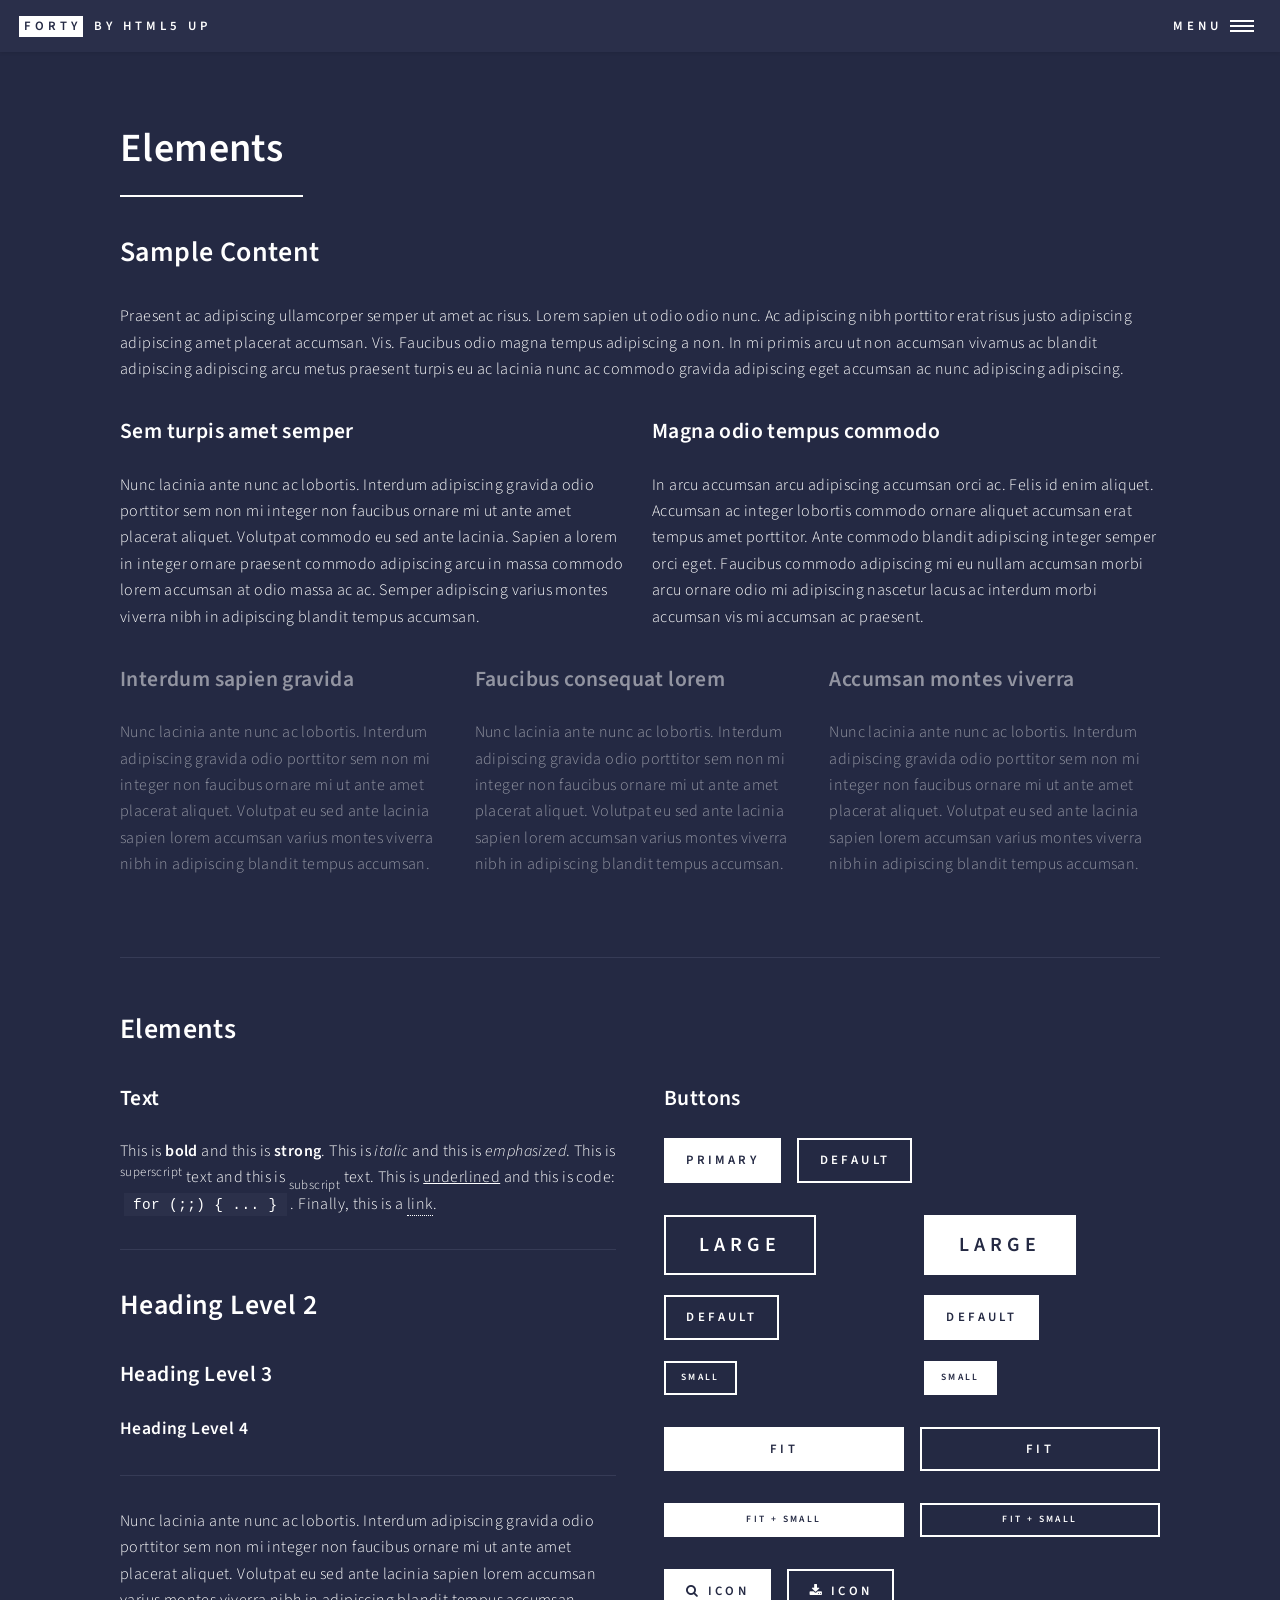
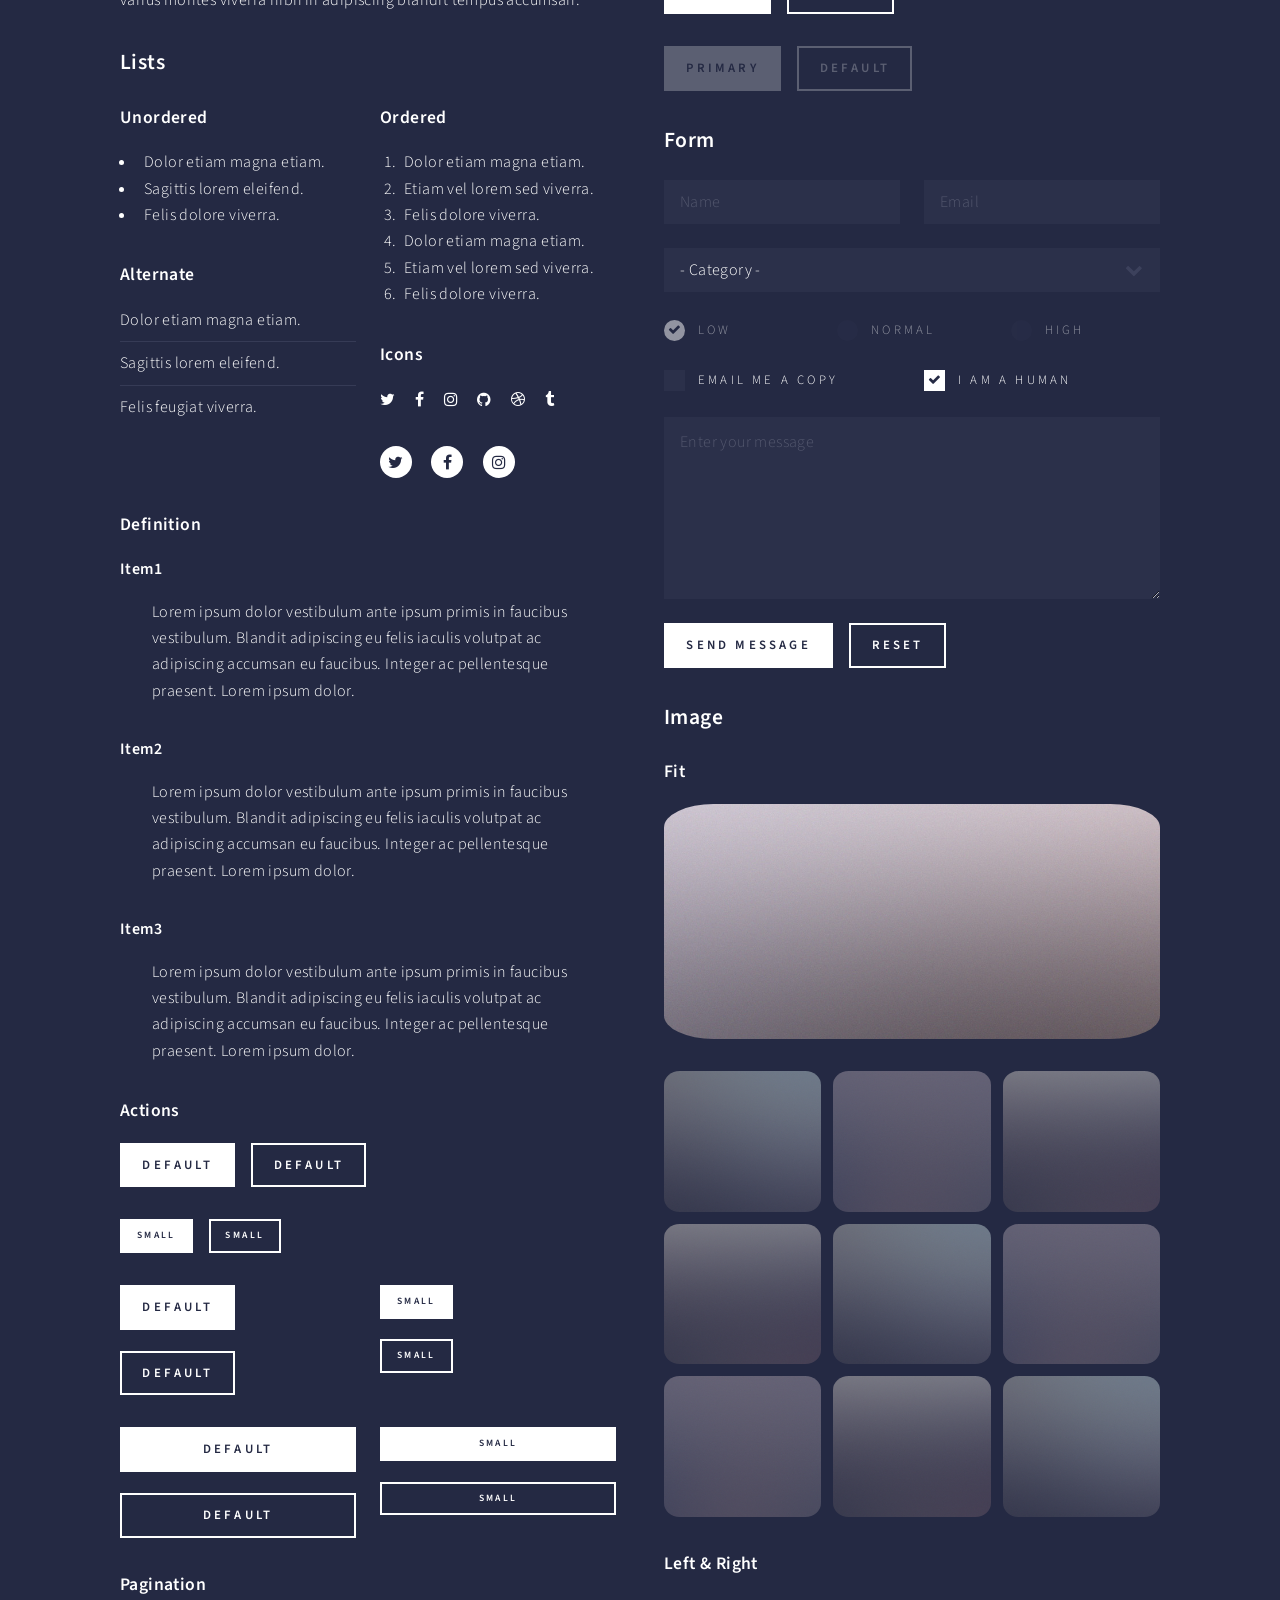
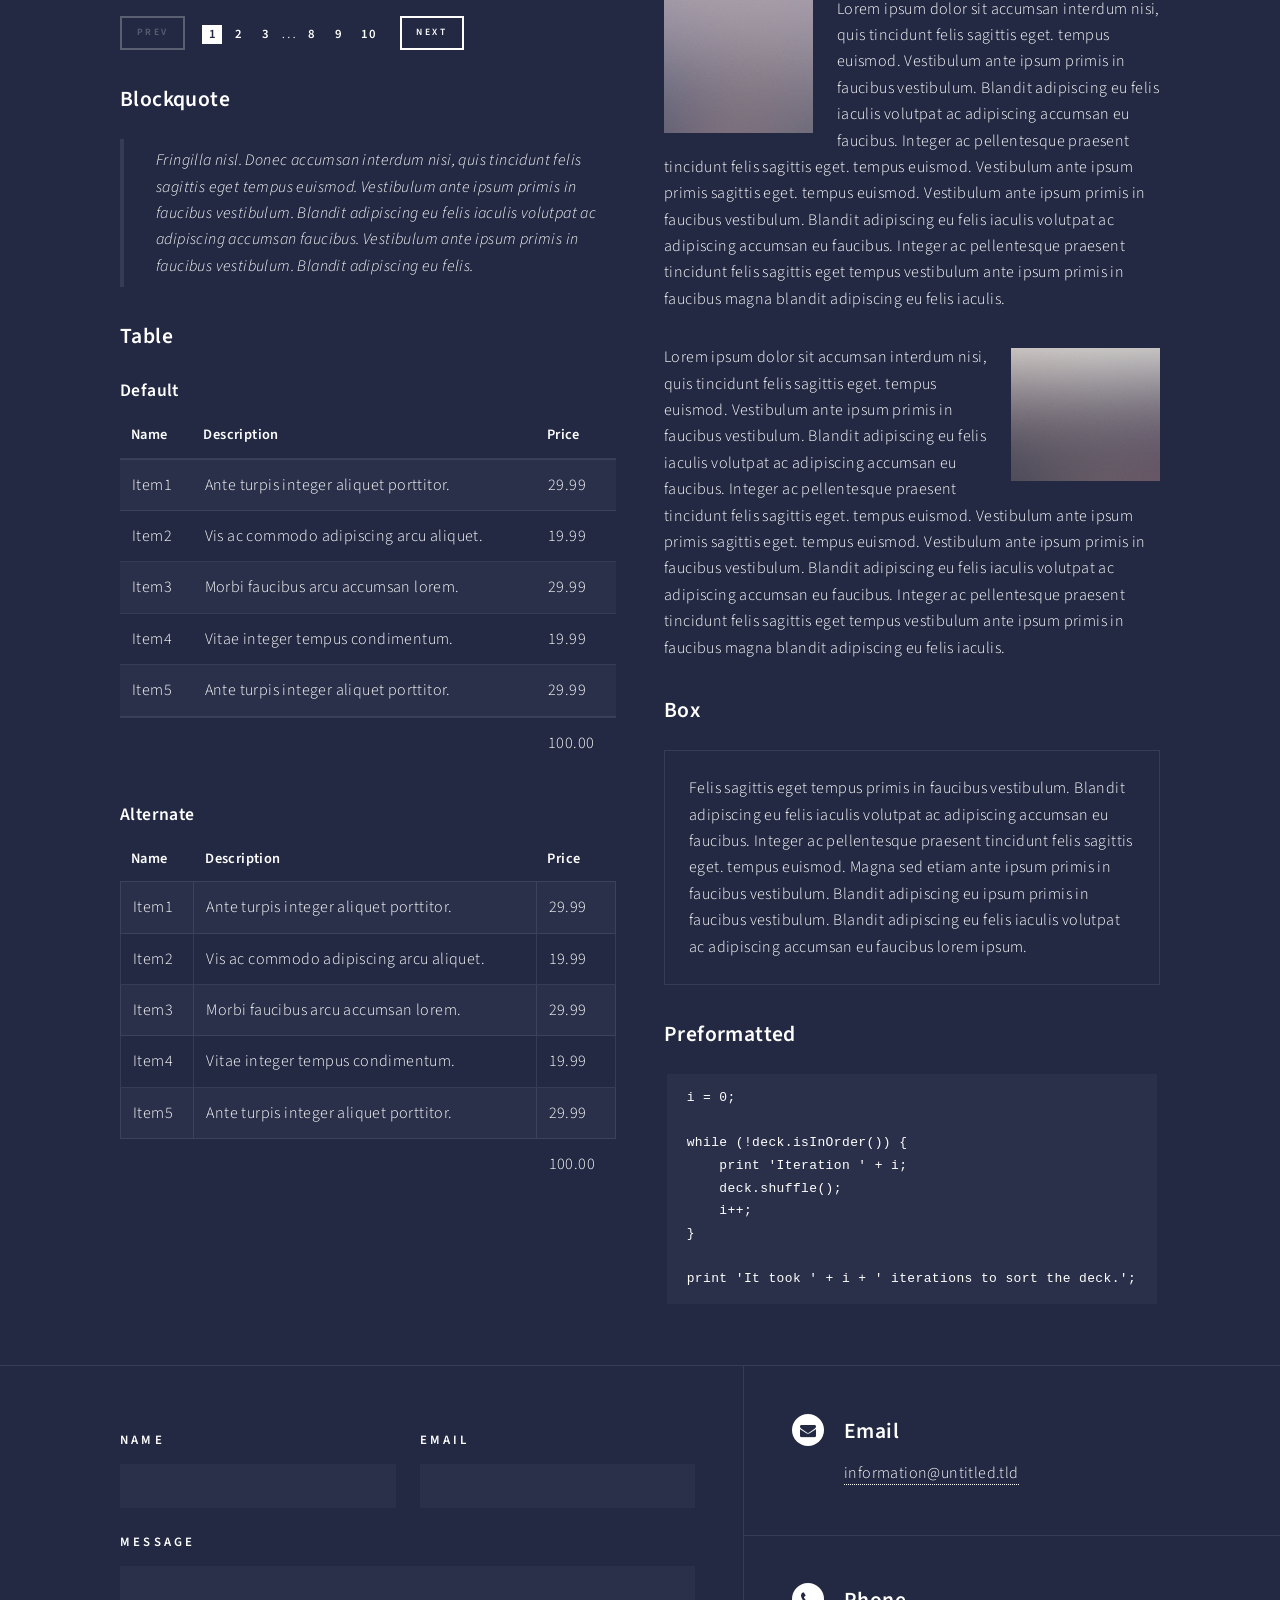
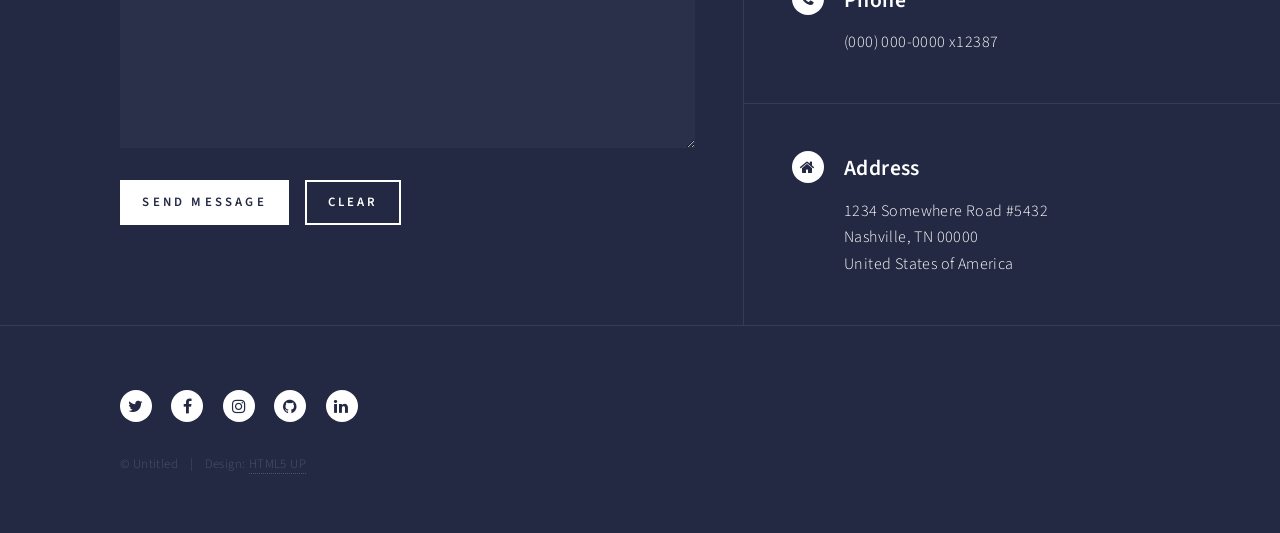
<file: elements.html>
<!DOCTYPE HTML>
<!--
	Forty by HTML5 UP
	html5up.net | @ajlkn
	Free for personal and commercial use under the CCA 3.0 license (html5up.net/license)
-->
<html>
	<head>
		<title>Elements - Forty by HTML5 UP</title>
		<meta charset="utf-8" />
		<meta name="viewport" content="width=device-width, initial-scale=1, user-scalable=no" />
		<link rel="stylesheet" href="assets/css/main.css" />
		<noscript><link rel="stylesheet" href="assets/css/noscript.css" /></noscript>
	</head>
	<body class="is-preload">

		<!-- Wrapper -->
			<div id="wrapper">

				<!-- Header -->
					<header id="header">
						<a href="index.html" class="logo"><strong>Forty</strong> <span>by HTML5 UP</span></a>
						<nav>
							<a href="#menu">Menu</a>
						</nav>
					</header>

				<!-- Menu -->
					<nav id="menu">
						<ul class="links">
							<li><a href="index.html">Home</a></li>
							<li><a href="landing.html">Landing</a></li>
							<li><a href="generic.html">Generic</a></li>
							<li><a href="elements.html">Elements</a></li>
						</ul>
						<ul class="actions stacked">
							<li><a href="#" class="button primary fit">Get Started</a></li>
							<li><a href="#" class="button fit">Log In</a></li>
						</ul>
					</nav>

				<!-- Main -->
					<div id="main" class="alt">

						<!-- One -->
							<section id="one">
								<div class="inner">
									<header class="major">
										<h1>Elements</h1>
									</header>

									<!-- Content -->
										<h2 id="content">Sample Content</h2>
										<p>Praesent ac adipiscing ullamcorper semper ut amet ac risus. Lorem sapien ut odio odio nunc. Ac adipiscing nibh porttitor erat risus justo adipiscing adipiscing amet placerat accumsan. Vis. Faucibus odio magna tempus adipiscing a non. In mi primis arcu ut non accumsan vivamus ac blandit adipiscing adipiscing arcu metus praesent turpis eu ac lacinia nunc ac commodo gravida adipiscing eget accumsan ac nunc adipiscing adipiscing.</p>
										<div class="row">
											<div class="col-6 col-12-small">
												<h3>Sem turpis amet semper</h3>
												<p>Nunc lacinia ante nunc ac lobortis. Interdum adipiscing gravida odio porttitor sem non mi integer non faucibus ornare mi ut ante amet placerat aliquet. Volutpat commodo eu sed ante lacinia. Sapien a lorem in integer ornare praesent commodo adipiscing arcu in massa commodo lorem accumsan at odio massa ac ac. Semper adipiscing varius montes viverra nibh in adipiscing blandit tempus accumsan.</p>
											</div>
											<div class="col-6 col-12-small">
												<h3>Magna odio tempus commodo</h3>
												<p>In arcu accumsan arcu adipiscing accumsan orci ac. Felis id enim aliquet. Accumsan ac integer lobortis commodo ornare aliquet accumsan erat tempus amet porttitor. Ante commodo blandit adipiscing integer semper orci eget. Faucibus commodo adipiscing mi eu nullam accumsan morbi arcu ornare odio mi adipiscing nascetur lacus ac interdum morbi accumsan vis mi accumsan ac praesent.</p>
											</div>
											<!-- Break -->
											<div class="col-4 col-12-medium">
												<h3>Interdum sapien gravida</h3>
												<p>Nunc lacinia ante nunc ac lobortis. Interdum adipiscing gravida odio porttitor sem non mi integer non faucibus ornare mi ut ante amet placerat aliquet. Volutpat eu sed ante lacinia sapien lorem accumsan varius montes viverra nibh in adipiscing blandit tempus accumsan.</p>
											</div>
											<div class="col-4 col-12-medium">
												<h3>Faucibus consequat lorem</h3>
												<p>Nunc lacinia ante nunc ac lobortis. Interdum adipiscing gravida odio porttitor sem non mi integer non faucibus ornare mi ut ante amet placerat aliquet. Volutpat eu sed ante lacinia sapien lorem accumsan varius montes viverra nibh in adipiscing blandit tempus accumsan.</p>
											</div>
											<div class="col-4 col-12-medium">
												<h3>Accumsan montes viverra</h3>
												<p>Nunc lacinia ante nunc ac lobortis. Interdum adipiscing gravida odio porttitor sem non mi integer non faucibus ornare mi ut ante amet placerat aliquet. Volutpat eu sed ante lacinia sapien lorem accumsan varius montes viverra nibh in adipiscing blandit tempus accumsan.</p>
											</div>
										</div>

									<hr class="major" />

									<!-- Elements -->
										<h2 id="elements">Elements</h2>
										<div class="row gtr-200">
											<div class="col-6 col-12-medium">

												<!-- Text stuff -->
													<h3>Text</h3>
													<p>This is <b>bold</b> and this is <strong>strong</strong>. This is <i>italic</i> and this is <em>emphasized</em>.
													This is <sup>superscript</sup> text and this is <sub>subscript</sub> text.
													This is <u>underlined</u> and this is code: <code>for (;;) { ... }</code>.
													Finally, this is a <a href="#">link</a>.</p>
													<hr />
													<h2>Heading Level 2</h2>
													<h3>Heading Level 3</h3>
													<h4>Heading Level 4</h4>
													<hr />
													<p>Nunc lacinia ante nunc ac lobortis. Interdum adipiscing gravida odio porttitor sem non mi integer non faucibus ornare mi ut ante amet placerat aliquet. Volutpat eu sed ante lacinia sapien lorem accumsan varius montes viverra nibh in adipiscing blandit tempus accumsan.</p>

												<!-- Lists -->
													<h3>Lists</h3>
													<div class="row">
														<div class="col-6 col-12-small">

															<h4>Unordered</h4>
															<ul>
																<li>Dolor etiam magna etiam.</li>
																<li>Sagittis lorem eleifend.</li>
																<li>Felis dolore viverra.</li>
															</ul>

															<h4>Alternate</h4>
															<ul class="alt">
																<li>Dolor etiam magna etiam.</li>
																<li>Sagittis lorem eleifend.</li>
																<li>Felis feugiat viverra.</li>
															</ul>

														</div>
														<div class="col-6 col-12-small">

															<h4>Ordered</h4>
															<ol>
																<li>Dolor etiam magna etiam.</li>
																<li>Etiam vel lorem sed viverra.</li>
																<li>Felis dolore viverra.</li>
																<li>Dolor etiam magna etiam.</li>
																<li>Etiam vel lorem sed viverra.</li>
																<li>Felis dolore viverra.</li>
															</ol>

															<h4>Icons</h4>
															<ul class="icons">
																<li><a href="#" class="icon fa-twitter"><span class="label">Twitter</span></a></li>
																<li><a href="#" class="icon fa-facebook"><span class="label">Facebook</span></a></li>
																<li><a href="#" class="icon fa-instagram"><span class="label">Instagram</span></a></li>
																<li><a href="#" class="icon fa-github"><span class="label">Github</span></a></li>
																<li><a href="#" class="icon fa-dribbble"><span class="label">Dribbble</span></a></li>
																<li><a href="#" class="icon fa-tumblr"><span class="label">Tumblr</span></a></li>
															</ul>
															<ul class="icons">
																<li><a href="#" class="icon alt fa-twitter"><span class="label">Twitter</span></a></li>
																<li><a href="#" class="icon alt fa-facebook"><span class="label">Facebook</span></a></li>
																<li><a href="#" class="icon alt fa-instagram"><span class="label">Instagram</span></a></li>
															</ul>

														</div>
													</div>
													<h4>Definition</h4>
													<dl>
														<dt>Item1</dt>
														<dd>
															<p>Lorem ipsum dolor vestibulum ante ipsum primis in faucibus vestibulum. Blandit adipiscing eu felis iaculis volutpat ac adipiscing accumsan eu faucibus. Integer ac pellentesque praesent. Lorem ipsum dolor.</p>
														</dd>
														<dt>Item2</dt>
														<dd>
															<p>Lorem ipsum dolor vestibulum ante ipsum primis in faucibus vestibulum. Blandit adipiscing eu felis iaculis volutpat ac adipiscing accumsan eu faucibus. Integer ac pellentesque praesent. Lorem ipsum dolor.</p>
														</dd>
														<dt>Item3</dt>
														<dd>
															<p>Lorem ipsum dolor vestibulum ante ipsum primis in faucibus vestibulum. Blandit adipiscing eu felis iaculis volutpat ac adipiscing accumsan eu faucibus. Integer ac pellentesque praesent. Lorem ipsum dolor.</p>
														</dd>
													</dl>

													<h4>Actions</h4>
													<ul class="actions">
														<li><a href="#" class="button primary">Default</a></li>
														<li><a href="#" class="button">Default</a></li>
													</ul>
													<ul class="actions small">
														<li><a href="#" class="button primary small">Small</a></li>
														<li><a href="#" class="button small">Small</a></li>
													</ul>
													<div class="row">
														<div class="col-6 col-12-small">
															<ul class="actions stacked">
																<li><a href="#" class="button primary">Default</a></li>
																<li><a href="#" class="button">Default</a></li>
															</ul>
														</div>
														<div class="col-6 col-12-small">
															<ul class="actions stacked">
																<li><a href="#" class="button primary small">Small</a></li>
																<li><a href="#" class="button small">Small</a></li>
															</ul>
														</div>
														<div class="col-6 col-12-small">
															<ul class="actions stacked">
																<li><a href="#" class="button primary fit">Default</a></li>
																<li><a href="#" class="button fit">Default</a></li>
															</ul>
														</div>
														<div class="col-6 col-12-small">
															<ul class="actions stacked">
																<li><a href="#" class="button primary small fit">Small</a></li>
																<li><a href="#" class="button small fit">Small</a></li>
															</ul>
														</div>
													</div>

													<h4>Pagination</h4>
													<ul class="pagination">
														<li><span class="button small disabled">Prev</span></li>
														<li><a href="#" class="page active">1</a></li>
														<li><a href="#" class="page">2</a></li>
														<li><a href="#" class="page">3</a></li>
														<li><span>&hellip;</span></li>
														<li><a href="#" class="page">8</a></li>
														<li><a href="#" class="page">9</a></li>
														<li><a href="#" class="page">10</a></li>
														<li><a href="#" class="button small">Next</a></li>
													</ul>

												<!-- Blockquote -->
													<h3>Blockquote</h3>
													<blockquote>Fringilla nisl. Donec accumsan interdum nisi, quis tincidunt felis sagittis eget tempus euismod. Vestibulum ante ipsum primis in faucibus vestibulum. Blandit adipiscing eu felis iaculis volutpat ac adipiscing accumsan faucibus. Vestibulum ante ipsum primis in faucibus vestibulum. Blandit adipiscing eu felis.</blockquote>

												<!-- Table -->
													<h3>Table</h3>

													<h4>Default</h4>
													<div class="table-wrapper">
														<table>
															<thead>
																<tr>
																	<th>Name</th>
																	<th>Description</th>
																	<th>Price</th>
																</tr>
															</thead>
															<tbody>
																<tr>
																	<td>Item1</td>
																	<td>Ante turpis integer aliquet porttitor.</td>
																	<td>29.99</td>
																</tr>
																<tr>
																	<td>Item2</td>
																	<td>Vis ac commodo adipiscing arcu aliquet.</td>
																	<td>19.99</td>
																</tr>
																<tr>
																	<td>Item3</td>
																	<td> Morbi faucibus arcu accumsan lorem.</td>
																	<td>29.99</td>
																</tr>
																<tr>
																	<td>Item4</td>
																	<td>Vitae integer tempus condimentum.</td>
																	<td>19.99</td>
																</tr>
																<tr>
																	<td>Item5</td>
																	<td>Ante turpis integer aliquet porttitor.</td>
																	<td>29.99</td>
																</tr>
															</tbody>
															<tfoot>
																<tr>
																	<td colspan="2"></td>
																	<td>100.00</td>
																</tr>
															</tfoot>
														</table>
													</div>

													<h4>Alternate</h4>
													<div class="table-wrapper">
														<table class="alt">
															<thead>
																<tr>
																	<th>Name</th>
																	<th>Description</th>
																	<th>Price</th>
																</tr>
															</thead>
															<tbody>
																<tr>
																	<td>Item1</td>
																	<td>Ante turpis integer aliquet porttitor.</td>
																	<td>29.99</td>
																</tr>
																<tr>
																	<td>Item2</td>
																	<td>Vis ac commodo adipiscing arcu aliquet.</td>
																	<td>19.99</td>
																</tr>
																<tr>
																	<td>Item3</td>
																	<td> Morbi faucibus arcu accumsan lorem.</td>
																	<td>29.99</td>
																</tr>
																<tr>
																	<td>Item4</td>
																	<td>Vitae integer tempus condimentum.</td>
																	<td>19.99</td>
																</tr>
																<tr>
																	<td>Item5</td>
																	<td>Ante turpis integer aliquet porttitor.</td>
																	<td>29.99</td>
																</tr>
															</tbody>
															<tfoot>
																<tr>
																	<td colspan="2"></td>
																	<td>100.00</td>
																</tr>
															</tfoot>
														</table>
													</div>

											</div>
											<div class="col-6 col-12-medium">

												<!-- Buttons -->
													<h3>Buttons</h3>
													<ul class="actions">
														<li><a href="#" class="button primary">Primary</a></li>
														<li><a href="#" class="button">Default</a></li>
													</ul>
													<div class="row">
														<div class="col-6 col-12-xsmall">
															<ul class="actions stacked">
																<li><a href="#" class="button large">Large</a></li>
																<li><a href="#" class="button">Default</a></li>
																<li><a href="#" class="button small">Small</a></li>
															</ul>
														</div>
														<div class="col-6 col-12-xsmall">
															<ul class="actions stacked">
																<li><a href="#" class="button primary large">Large</a></li>
																<li><a href="#" class="button primary">Default</a></li>
																<li><a href="#" class="button primary small">Small</a></li>
															</ul>
														</div>
													</div>
													<ul class="actions fit">
														<li><a href="#" class="button primary fit">Fit</a></li>
														<li><a href="#" class="button fit">Fit</a></li>
													</ul>
													<ul class="actions fit small">
														<li><a href="#" class="button primary fit small">Fit + Small</a></li>
														<li><a href="#" class="button fit small">Fit + Small</a></li>
													</ul>
													<ul class="actions">
														<li><a href="#" class="button primary icon fa-search">Icon</a></li>
														<li><a href="#" class="button icon fa-download">Icon</a></li>
													</ul>
													<ul class="actions">
														<li><span class="button primary disabled">Primary</span></li>
														<li><span class="button disabled">Default</span></li>
													</ul>

												<!-- Form -->
													<h3>Form</h3>

													<form method="post" action="#">
														<div class="row gtr-uniform">
															<div class="col-6 col-12-xsmall">
																<input type="text" name="demo-name" id="demo-name" value="" placeholder="Name" />
															</div>
															<div class="col-6 col-12-xsmall">
																<input type="email" name="demo-email" id="demo-email" value="" placeholder="Email" />
															</div>
															<!-- Break -->
															<div class="col-12">
																<select name="demo-category" id="demo-category">
																	<option value="">- Category -</option>
																	<option value="1">Manufacturing</option>
																	<option value="1">Shipping</option>
																	<option value="1">Administration</option>
																	<option value="1">Human Resources</option>
																</select>
															</div>
															<!-- Break -->
															<div class="col-4 col-12-small">
																<input type="radio" id="demo-priority-low" name="demo-priority" checked>
																<label for="demo-priority-low">Low</label>
															</div>
															<div class="col-4 col-12-small">
																<input type="radio" id="demo-priority-normal" name="demo-priority">
																<label for="demo-priority-normal">Normal</label>
															</div>
															<div class="col-4 col-12-small">
																<input type="radio" id="demo-priority-high" name="demo-priority">
																<label for="demo-priority-high">High</label>
															</div>
															<!-- Break -->
															<div class="col-6 col-12-small">
																<input type="checkbox" id="demo-copy" name="demo-copy">
																<label for="demo-copy">Email me a copy</label>
															</div>
															<div class="col-6 col-12-small">
																<input type="checkbox" id="demo-human" name="demo-human" checked>
																<label for="demo-human">I am a human</label>
															</div>
															<!-- Break -->
															<div class="col-12">
																<textarea name="demo-message" id="demo-message" placeholder="Enter your message" rows="6"></textarea>
															</div>
															<!-- Break -->
															<div class="col-12">
																<ul class="actions">
																	<li><input type="submit" value="Send Message" class="primary" /></li>
																	<li><input type="reset" value="Reset" /></li>
																</ul>
															</div>
														</div>
													</form>

												<!-- Image -->
													<h3>Image</h3>

													<h4>Fit</h4>
													<span class="image fit"><img src="images/pic03.jpg" alt="" /></span>
													<div class="box alt">
														<div class="row gtr-50 gtr-uniform">
															<div class="col-4"><span class="image fit"><img src="images/pic08.jpg" alt="" /></span></div>
															<div class="col-4"><span class="image fit"><img src="images/pic09.jpg" alt="" /></span></div>
															<div class="col-4"><span class="image fit"><img src="images/pic10.jpg" alt="" /></span></div>
															<!-- Break -->
															<div class="col-4"><span class="image fit"><img src="images/pic10.jpg" alt="" /></span></div>
															<div class="col-4"><span class="image fit"><img src="images/pic08.jpg" alt="" /></span></div>
															<div class="col-4"><span class="image fit"><img src="images/pic09.jpg" alt="" /></span></div>
															<!-- Break -->
															<div class="col-4"><span class="image fit"><img src="images/pic09.jpg" alt="" /></span></div>
															<div class="col-4"><span class="image fit"><img src="images/pic10.jpg" alt="" /></span></div>
															<div class="col-4"><span class="image fit"><img src="images/pic08.jpg" alt="" /></span></div>
														</div>
													</div>

													<h4>Left &amp; Right</h4>
													<p><span class="image left"><img src="images/pic09.jpg" alt="" /></span>Lorem ipsum dolor sit accumsan interdum nisi, quis tincidunt felis sagittis eget. tempus euismod. Vestibulum ante ipsum primis in faucibus vestibulum. Blandit adipiscing eu felis iaculis volutpat ac adipiscing accumsan eu faucibus. Integer ac pellentesque praesent tincidunt felis sagittis eget. tempus euismod. Vestibulum ante ipsum primis sagittis eget. tempus euismod. Vestibulum ante ipsum primis in faucibus vestibulum. Blandit adipiscing eu felis iaculis volutpat ac adipiscing accumsan eu faucibus. Integer ac pellentesque praesent tincidunt felis sagittis eget tempus vestibulum ante ipsum primis in faucibus magna blandit adipiscing eu felis iaculis.</p>
													<p><span class="image right"><img src="images/pic10.jpg" alt="" /></span>Lorem ipsum dolor sit accumsan interdum nisi, quis tincidunt felis sagittis eget. tempus euismod. Vestibulum ante ipsum primis in faucibus vestibulum. Blandit adipiscing eu felis iaculis volutpat ac adipiscing accumsan eu faucibus. Integer ac pellentesque praesent tincidunt felis sagittis eget. tempus euismod. Vestibulum ante ipsum primis sagittis eget. tempus euismod. Vestibulum ante ipsum primis in faucibus vestibulum. Blandit adipiscing eu felis iaculis volutpat ac adipiscing accumsan eu faucibus. Integer ac pellentesque praesent tincidunt felis sagittis eget tempus vestibulum ante ipsum primis in faucibus magna blandit adipiscing eu felis iaculis.</p>

												<!-- Box -->
													<h3>Box</h3>
													<div class="box">
														<p>Felis sagittis eget tempus primis in faucibus vestibulum. Blandit adipiscing eu felis iaculis volutpat ac adipiscing accumsan eu faucibus. Integer ac pellentesque praesent tincidunt felis sagittis eget. tempus euismod. Magna sed etiam ante ipsum primis in faucibus vestibulum. Blandit adipiscing eu ipsum primis in faucibus vestibulum. Blandit adipiscing eu felis iaculis volutpat ac adipiscing accumsan eu faucibus lorem ipsum.</p>
													</div>

												<!-- Preformatted Code -->
													<h3>Preformatted</h3>
													<pre><code>i = 0;

while (!deck.isInOrder()) {
    print 'Iteration ' + i;
    deck.shuffle();
    i++;
}

print 'It took ' + i + ' iterations to sort the deck.';
</code></pre>

											</div>
										</div>

								</div>
							</section>

					</div>

				<!-- Contact -->
					<section id="contact">
						<div class="inner">
							<section>
								<form method="post" action="#">
									<div class="fields">
										<div class="field half">
											<label for="name">Name</label>
											<input type="text" name="name" id="name" />
										</div>
										<div class="field half">
											<label for="email">Email</label>
											<input type="text" name="email" id="email" />
										</div>
										<div class="field">
											<label for="message">Message</label>
											<textarea name="message" id="message" rows="6"></textarea>
										</div>
									</div>
									<ul class="actions">
										<li><input type="submit" value="Send Message" class="primary" /></li>
										<li><input type="reset" value="Clear" /></li>
									</ul>
								</form>
							</section>
							<section class="split">
								<section>
									<div class="contact-method">
										<span class="icon alt fa-envelope"></span>
										<h3>Email</h3>
										<a href="#">information@untitled.tld</a>
									</div>
								</section>
								<section>
									<div class="contact-method">
										<span class="icon alt fa-phone"></span>
										<h3>Phone</h3>
										<span>(000) 000-0000 x12387</span>
									</div>
								</section>
								<section>
									<div class="contact-method">
										<span class="icon alt fa-home"></span>
										<h3>Address</h3>
										<span>1234 Somewhere Road #5432<br />
										Nashville, TN 00000<br />
										United States of America</span>
									</div>
								</section>
							</section>
						</div>
					</section>

				<!-- Footer -->
					<footer id="footer">
						<div class="inner">
							<ul class="icons">
								<li><a href="#" class="icon alt fa-twitter"><span class="label">Twitter</span></a></li>
								<li><a href="#" class="icon alt fa-facebook"><span class="label">Facebook</span></a></li>
								<li><a href="#" class="icon alt fa-instagram"><span class="label">Instagram</span></a></li>
								<li><a href="#" class="icon alt fa-github"><span class="label">GitHub</span></a></li>
								<li><a href="#" class="icon alt fa-linkedin"><span class="label">LinkedIn</span></a></li>
							</ul>
							<ul class="copyright">
								<li>&copy; Untitled</li><li>Design: <a href="https://html5up.net">HTML5 UP</a></li>
							</ul>
						</div>
					</footer>

			</div>

		<!-- Scripts -->
			<script src="assets/js/jquery.min.js"></script>
			<script src="assets/js/jquery.scrolly.min.js"></script>
			<script src="assets/js/jquery.scrollex.min.js"></script>
			<script src="assets/js/browser.min.js"></script>
			<script src="assets/js/breakpoints.min.js"></script>
			<script src="assets/js/util.js"></script>
			<script src="assets/js/main.js"></script>

	</body>
</html>
</file>
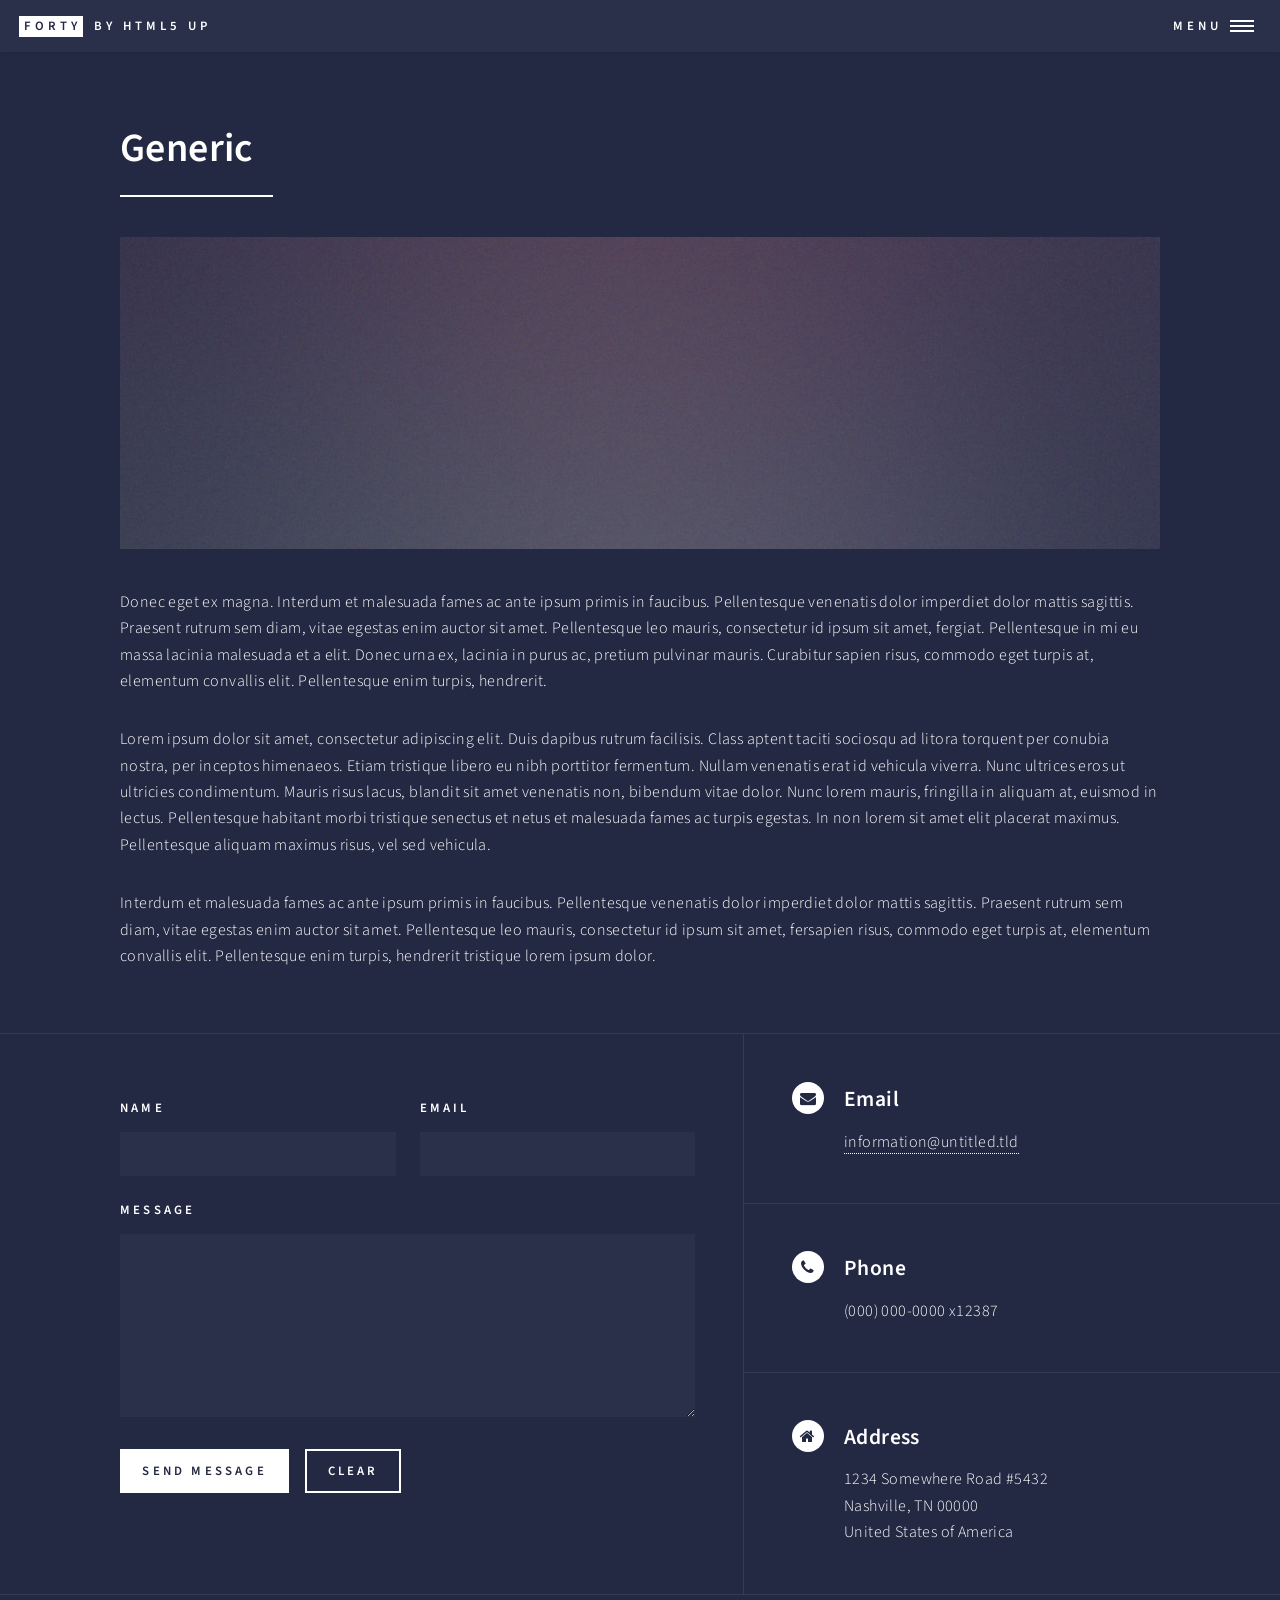
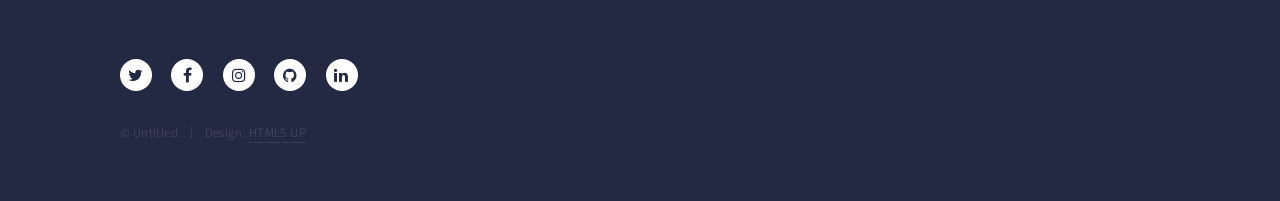
<file: generic.html>
<!DOCTYPE HTML>
<!--
	Forty by HTML5 UP
	html5up.net | @ajlkn
	Free for personal and commercial use under the CCA 3.0 license (html5up.net/license)
-->
<html>
	<head>
		<title>Generic - Forty by HTML5 UP</title>
		<meta charset="utf-8" />
		<meta name="viewport" content="width=device-width, initial-scale=1, user-scalable=no" />
		<link rel="stylesheet" href="assets/css/main.css" />
		<noscript><link rel="stylesheet" href="assets/css/noscript.css" /></noscript>
	</head>
	<body class="is-preload">

		<!-- Wrapper -->
			<div id="wrapper">

				<!-- Header -->
					<header id="header">
						<a href="index.html" class="logo"><strong>Forty</strong> <span>by HTML5 UP</span></a>
						<nav>
							<a href="#menu">Menu</a>
						</nav>
					</header>

				<!-- Menu -->
					<nav id="menu">
						<ul class="links">
							<li><a href="index.html">Home</a></li>
							<li><a href="landing.html">Landing</a></li>
							<li><a href="generic.html">Generic</a></li>
							<li><a href="elements.html">Elements</a></li>
						</ul>
						<ul class="actions stacked">
							<li><a href="#" class="button primary fit">Get Started</a></li>
							<li><a href="#" class="button fit">Log In</a></li>
						</ul>
					</nav>

				<!-- Main -->
					<div id="main" class="alt">

						<!-- One -->
							<section id="one">
								<div class="inner">
									<header class="major">
										<h1>Generic</h1>
									</header>
									<span class="image main"><img src="images/pic11.jpg" alt="" /></span>
									<p>Donec eget ex magna. Interdum et malesuada fames ac ante ipsum primis in faucibus. Pellentesque venenatis dolor imperdiet dolor mattis sagittis. Praesent rutrum sem diam, vitae egestas enim auctor sit amet. Pellentesque leo mauris, consectetur id ipsum sit amet, fergiat. Pellentesque in mi eu massa lacinia malesuada et a elit. Donec urna ex, lacinia in purus ac, pretium pulvinar mauris. Curabitur sapien risus, commodo eget turpis at, elementum convallis elit. Pellentesque enim turpis, hendrerit.</p>
									<p>Lorem ipsum dolor sit amet, consectetur adipiscing elit. Duis dapibus rutrum facilisis. Class aptent taciti sociosqu ad litora torquent per conubia nostra, per inceptos himenaeos. Etiam tristique libero eu nibh porttitor fermentum. Nullam venenatis erat id vehicula viverra. Nunc ultrices eros ut ultricies condimentum. Mauris risus lacus, blandit sit amet venenatis non, bibendum vitae dolor. Nunc lorem mauris, fringilla in aliquam at, euismod in lectus. Pellentesque habitant morbi tristique senectus et netus et malesuada fames ac turpis egestas. In non lorem sit amet elit placerat maximus. Pellentesque aliquam maximus risus, vel sed vehicula.</p>
									<p>Interdum et malesuada fames ac ante ipsum primis in faucibus. Pellentesque venenatis dolor imperdiet dolor mattis sagittis. Praesent rutrum sem diam, vitae egestas enim auctor sit amet. Pellentesque leo mauris, consectetur id ipsum sit amet, fersapien risus, commodo eget turpis at, elementum convallis elit. Pellentesque enim turpis, hendrerit tristique lorem ipsum dolor.</p>
								</div>
							</section>

					</div>

				<!-- Contact -->
					<section id="contact">
						<div class="inner">
							<section>
								<form method="post" action="#">
									<div class="fields">
										<div class="field half">
											<label for="name">Name</label>
											<input type="text" name="name" id="name" />
										</div>
										<div class="field half">
											<label for="email">Email</label>
											<input type="text" name="email" id="email" />
										</div>
										<div class="field">
											<label for="message">Message</label>
											<textarea name="message" id="message" rows="6"></textarea>
										</div>
									</div>
									<ul class="actions">
										<li><input type="submit" value="Send Message" class="primary" /></li>
										<li><input type="reset" value="Clear" /></li>
									</ul>
								</form>
							</section>
							<section class="split">
								<section>
									<div class="contact-method">
										<span class="icon alt fa-envelope"></span>
										<h3>Email</h3>
										<a href="#">information@untitled.tld</a>
									</div>
								</section>
								<section>
									<div class="contact-method">
										<span class="icon alt fa-phone"></span>
										<h3>Phone</h3>
										<span>(000) 000-0000 x12387</span>
									</div>
								</section>
								<section>
									<div class="contact-method">
										<span class="icon alt fa-home"></span>
										<h3>Address</h3>
										<span>1234 Somewhere Road #5432<br />
										Nashville, TN 00000<br />
										United States of America</span>
									</div>
								</section>
							</section>
						</div>
					</section>

				<!-- Footer -->
					<footer id="footer">
						<div class="inner">
							<ul class="icons">
								<li><a href="#" class="icon alt fa-twitter"><span class="label">Twitter</span></a></li>
								<li><a href="#" class="icon alt fa-facebook"><span class="label">Facebook</span></a></li>
								<li><a href="#" class="icon alt fa-instagram"><span class="label">Instagram</span></a></li>
								<li><a href="#" class="icon alt fa-github"><span class="label">GitHub</span></a></li>
								<li><a href="#" class="icon alt fa-linkedin"><span class="label">LinkedIn</span></a></li>
							</ul>
							<ul class="copyright">
								<li>&copy; Untitled</li><li>Design: <a href="https://html5up.net">HTML5 UP</a></li>
							</ul>
						</div>
					</footer>

			</div>

		<!-- Scripts -->
			<script src="assets/js/jquery.min.js"></script>
			<script src="assets/js/jquery.scrolly.min.js"></script>
			<script src="assets/js/jquery.scrollex.min.js"></script>
			<script src="assets/js/browser.min.js"></script>
			<script src="assets/js/breakpoints.min.js"></script>
			<script src="assets/js/util.js"></script>
			<script src="assets/js/main.js"></script>

	</body>
</html>
</file>
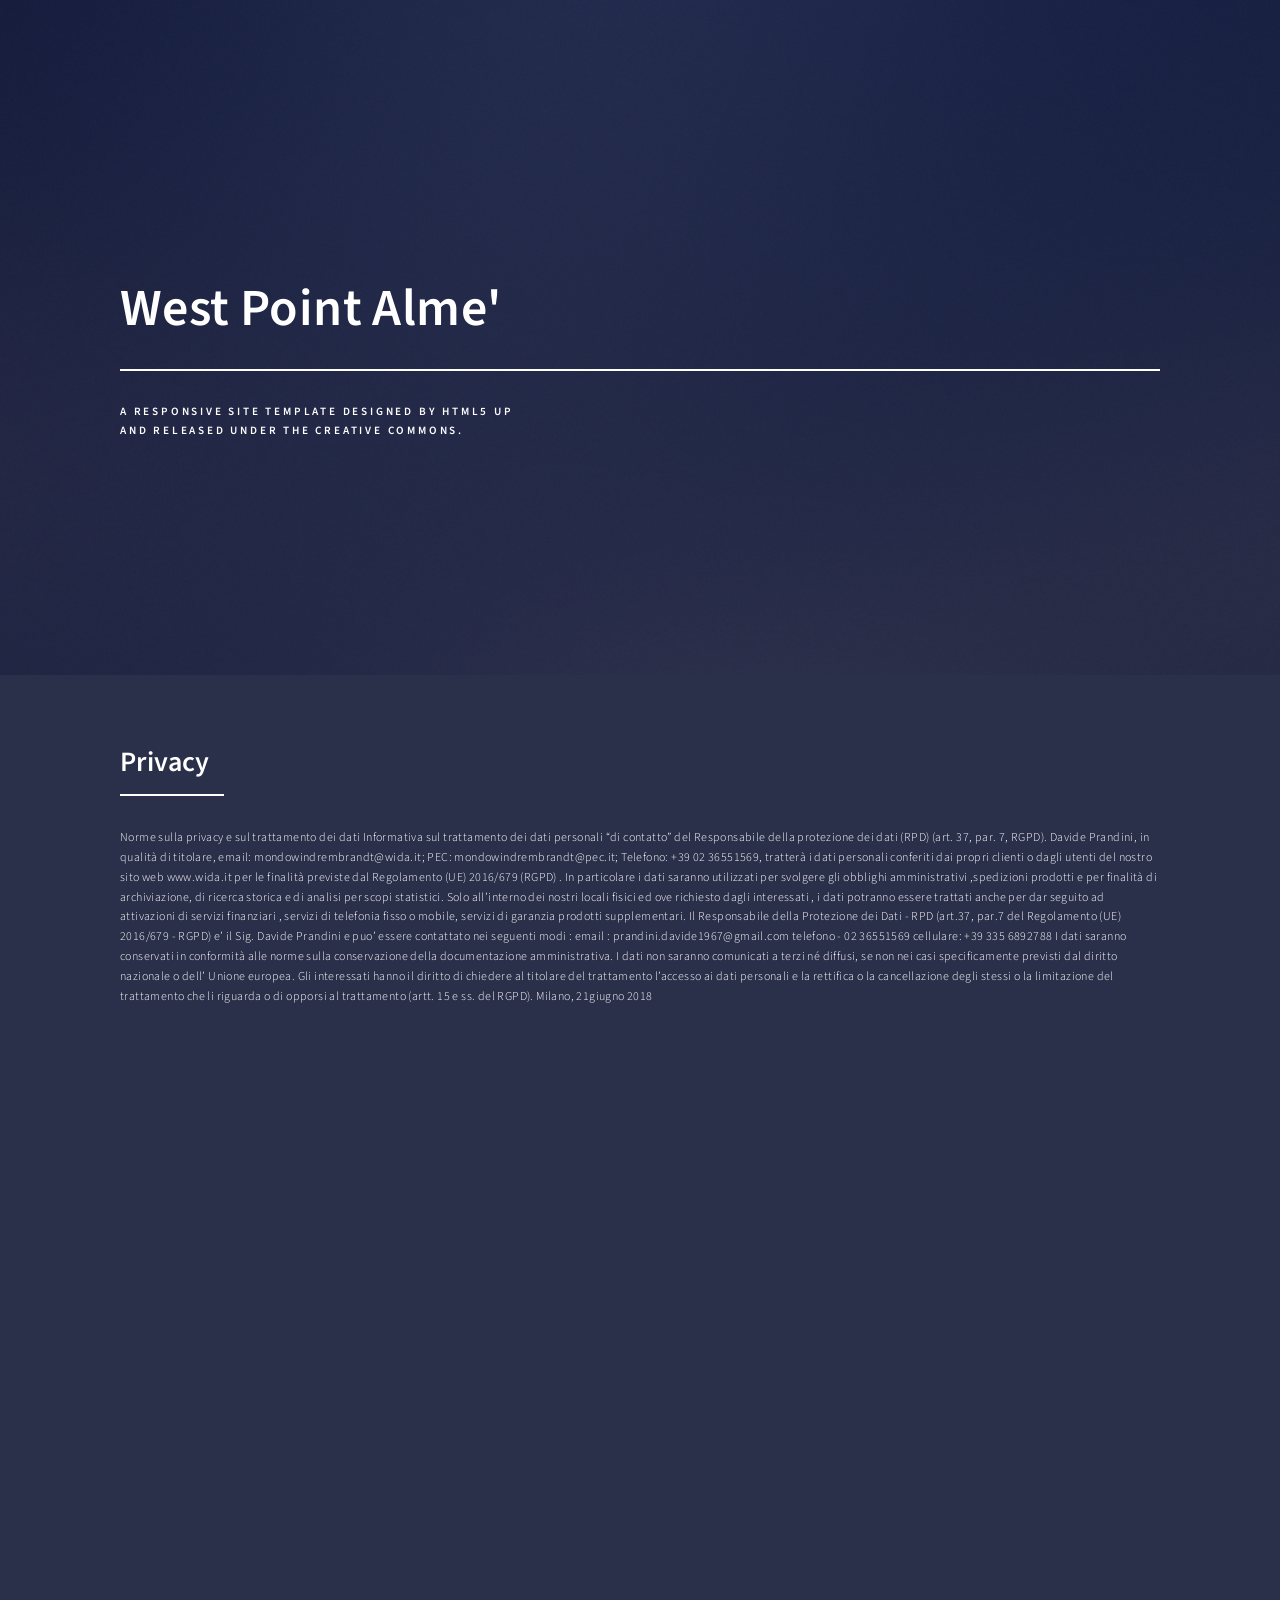
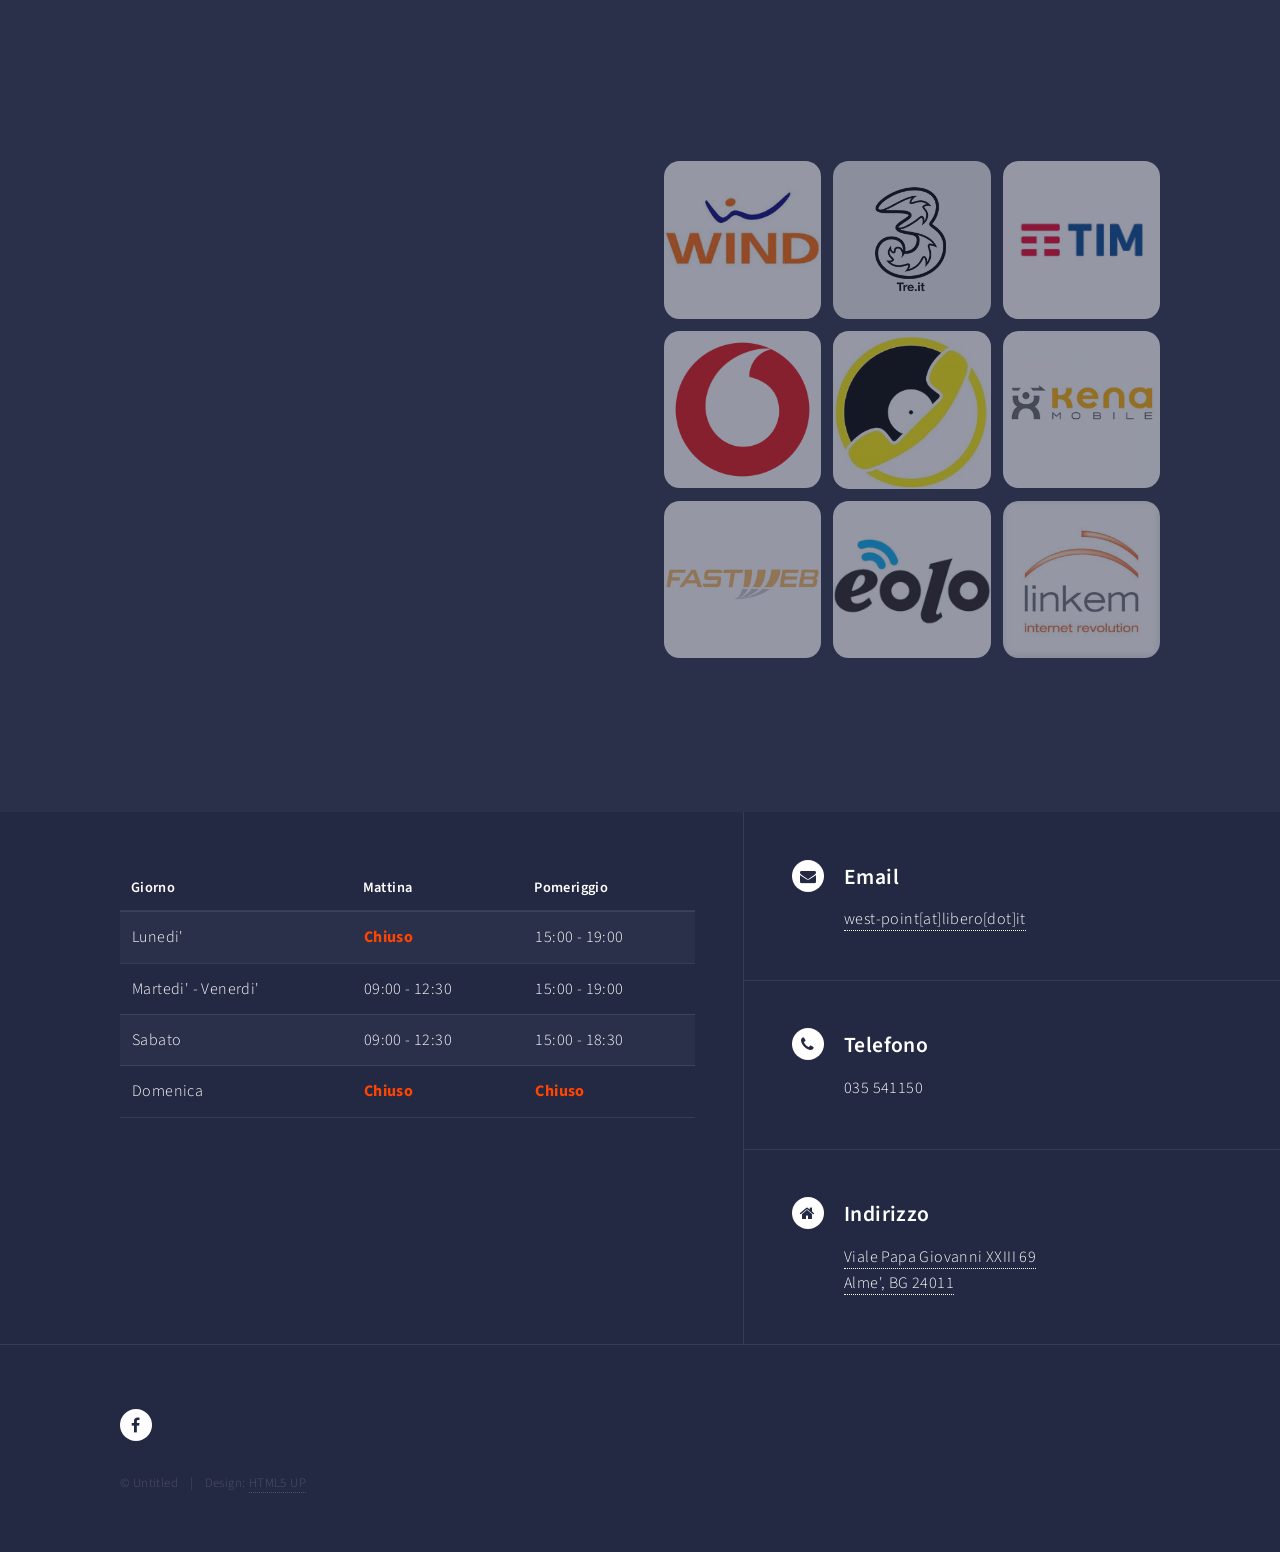
<file: index - Copia.html>
<!DOCTYPE HTML>
<!--
	Forty by HTML5 UP
	html5up.net | @ajlkn
	Free for personal and commercial use under the CCA 3.0 license (html5up.net/license)
-->
<html>
	<head>
	
		<title>West-Point Alme'</title>
		<meta charset="utf-8" />
		<meta name="viewport" content="width=device-width, initial-scale=1, user-scalable=no" />
		<link rel="stylesheet" href="assets/css/main.css" />
		<noscript><link rel="stylesheet" href="assets/css/noscript.css" /></noscript>
		
		
	</head>
	<body class="is-preload">

		<!-- Wrapper -->
			<div id="wrapper">
				<!-- Header -->

					<!-- <header id="header" class="alt">
						<a href="index.html" class="logo"><strong>Forty</strong> <span>by HTML5 UP</span></a>
						<nav>
							<a href="#menu">Menu</a>
						</nav>
					</header> -->

				<!-- Menu -->
					<nav id="menu">
						<ul class="links">
							<li><a href="index.html">Home</a></li>
							<li><a href="landing.html">Landing</a></li>
							<li><a href="generic.html">Generic</a></li>
							<li><a href="elements.html">Elements</a></li>
						</ul>
						<ul class="actions stacked">
							<li><a href="#" class="button primary fit">Get Started</a></li>
							<li><a href="#" class="button fit">Log In</a></li>
						</ul>
					</nav>

				<!-- Banner -->
					<section id="banner" class="major">
						<div class="inner">
							<header class="major">
								<h1>West Point Alme'</h1>
							</header>
							<div class="content">
								<p>A responsive site template designed by HTML5 UP<br />
								and released under the Creative Commons.</p>
								<!-- <ul class="actions">
									<li><a href="#one" class="button next scrolly">Get Started</a></li>
								</ul> -->
							</div>
						</div>
					</section>

				<!-- Main -->
					<div id="main">

						<!-- One -->
							<!-- <section id="one" class="tiles">
								<article>
									<span class="image">
										<img src="images/pic01.jpg" alt="" />
									</span>
									<header class="major">
										<h3><a href="landing.html" class="link">Aliquam</a></h3>
										<p>Ipsum dolor sit amet</p>
									</header>
								</article>
								<article>
									<span class="image">
										<img src="images/pic02.jpg" alt="" />
									</span>
									<header class="major">
										<h3><a href="landing.html" class="link">Tempus</a></h3>
										<p>feugiat amet tempus</p>
									</header>
								</article>
								<article>
									<span class="image">
										<img src="images/pic03.jpg" alt="" />
									</span>
									<header class="major">
										<h3><a href="landing.html" class="link">Magna</a></h3>
										<p>Lorem etiam nullam</p>
									</header>
								</article>
								<article>
									<span class="image">
										<img src="images/pic04.jpg" alt="" />
									</span>
									<header class="major">
										<h3><a href="landing.html" class="link">Ipsum</a></h3>
										<p>Nisl sed aliquam</p>
									</header>
								</article>
								<article>
									<span class="image">
										<img src="images/pic05.jpg" alt="" />
									</span>
									<header class="major">
										<h3><a href="landing.html" class="link">Consequat</a></h3>
										<p>Ipsum dolor sit amet</p>
									</header>
								</article>
								<article>
									<span class="image">
										<img src="images/pic06.jpg" alt="" />
									</span>
									<header class="major">
										<h3><a href="landing.html" class="link">Etiam</a></h3>
										<p>Feugiat amet tempus</p>
									</header>
								</article>
							</section> -->

						<!-- Two -->
							<section id="two">
								<div class="inner">
									<header class="major">
										<h2>Privacy</h2>
									</header>
									<p style="font-size:75%;">
									Norme sulla privacy e sul trattamento dei dati
Informativa sul trattamento dei dati personali “di contatto” del Responsabile della protezione dei dati (RPD) (art. 37, par. 7, RGPD).

Davide Prandini, in qualità di titolare, email: mondowindrembrandt@wida.it; PEC: mondowindrembrandt@pec.it; Telefono: +39 02 36551569, tratterà i dati personali conferiti dai propri clienti o dagli utenti del nostro sito web www.wida.it  per le finalità previste dal Regolamento (UE) 2016/679 (RGPD) .

In particolare i dati saranno utilizzati per svolgere gli obblighi amministrativi ,spedizioni prodotti e per finalità di archiviazione, di ricerca storica e di analisi per scopi statistici.

Solo all’interno dei nostri locali fisici ed ove richiesto dagli interessati , i dati potranno essere trattati anche per dar seguito ad attivazioni di servizi finanziari , servizi di telefonia fisso o mobile, servizi di garanzia prodotti supplementari.

Il Responsabile della Protezione dei Dati - RPD (art.37, par.7 del Regolamento (UE) 2016/679 - RGPD) e’ il Sig. Davide Prandini e puo’ essere contattato nei seguenti modi : email : prandini.davide1967@gmail.com telefono - 02 36551569 cellulare: +39 335 6892788

I dati saranno conservati in conformità alle norme sulla conservazione della documentazione amministrativa. I dati non saranno comunicati a terzi né diffusi, se non nei casi specificamente previsti dal diritto nazionale o dell’ Unione europea. Gli interessati hanno il diritto di chiedere al titolare del trattamento l’accesso ai dati personali e la rettifica o la cancellazione degli stessi o la limitazione del trattamento che li riguarda o di opporsi al trattamento (artt. 15 e ss. del RGPD).

Milano, 21giugno 2018
									</p>
									<div style="width: 100%"><iframe width="100%" height="600" src="https://maps.google.it/maps?width=100%&amp;height=600&amp;hl=en&amp;q=Viale%20papa%20Giovanni%20XXIII%2069%2C%20Alme'+(West%20Point%20Alme')&amp;ie=UTF8&amp;t=&amp;z=14&amp;iwloc=B&amp;output=embed" frameborder="0" scrolling="no" marginheight="0" marginwidth="0"><a href="https://www.maps.ie/create-google-map/">Google map generator</a></iframe></div><br />
									<!-- <ul class="actions">
										<li><a href="landing.html" class="button next">Get Started</a></li>
									</ul> -->
								</div>
								
								
								
								
								<!-- <div class="inner"> -->
									
									<!-- <a target="_blank" href="https://www.google.com/maps/place/West+Point+Alm%C3%A8/@45.7388075,9.6054921,15.96z/data=!4m5!3m4!1s0x4781549ebfa06667:0xde9405f4c903296d!8m2!3d45.738768!4d9.609344"> -->
									<!-- <span class="image main"><img style="border: 2px solid whitesmoke;  border-radius: 30px;" src="images/maps.png" alt=""></span> -->
									<!-- </a> -->
									
								<!-- </div> -->
								
								
								
								<div class="inner">
									
									<div class="row gtr-200">
											<div class="col-6 col-12-medium">

												<div style="text-align:center;    margin-bottom: 30px;">
							<iframe src="https://www.facebook.com/plugins/page.php?href=https%3A%2F%2Fwww.facebook.com%2FWest-Point-Records-Family-175214466763%2F&tabs=timeline&width=340&height=580&small_header=true&adapt_container_width=true&hide_cover=true&show_facepile=true&appId" width="340" height="580" style="border:none;overflow:hidden" scrolling="no" frameborder="0" allowTransparency="true" allow="encrypted-media"></iframe>
							
							</div>

											</div>
											<div class="col-6 col-12-medium">

												

												<!-- Image -->
													
													<div class="box alt">
														<div class="row gtr-50 gtr-uniform">
															
															<div class="col-4"><span class="image fit"><img src="images/wind.jpg" alt="" /></span></div>
															<div class="col-4"><span class="image fit"><img src="images/3.png" alt="" /></span></div>
															<div class="col-4"><span class="image fit"><img src="images/tim.jpg" alt="" /></span></div>
															<div class="col-4"><span style="BACKGROUND-COLOR: WHITE; border-radius:10%; padding:10px;" class="image fit"><img src="images/vod.png" alt="" /></span></div>
															
															<div class="col-4"><span class="image fit"><img src="images/logo.jpg" alt="" /></span></div>
															<div class="col-4"><span class="image fit"><img src="images/kena.png" alt="" /></span></div>
															<!-- Break -->
															<div class="col-4"><span class="image fit"><img src="images/fast.png" alt="" /></span></div>
															<div class="col-4"><span class="image fit"><img src="images/eolo.jpg" alt="" /></span></div>
															
															<!-- Break -->
															<div class="col-4"><span class="image fit"><img src="images/linkem.jpg" alt="" /></span></div>
															
															
															<!-- <div class="col-4"><span class="image fit"><img src="images/pic08.jpg" alt="" /></span></div> -->
														</div>
													</div>

													

												

											</div>
										</div>
									
								</div>
								
								
							</section>

					</div>

				<!-- Contact -->
					<section id="contact">
						<div class="inner">
							<section>
							<div class="table-wrapper">
														<table>
															<thead>
																<tr>
																	<th>Giorno</th>
																	<th>Mattina</th>
																	<th>Pomeriggio</th>
																</tr>
															</thead>
															<tbody>
																<tr>
																	<td>Lunedi'</td>
																	<td style="color:orangered;font-weight: bold;">Chiuso</td>
																	<td>15:00 - 19:00</td>
																</tr>
																<tr>
																	<td>Martedi' - Venerdi'</td>
																	<td>09:00 - 12:30</td>
																	<td>15:00 - 19:00</td>
																</tr>
																
																<tr>
																	<td>Sabato</td>
																	<td>09:00 - 12:30</td>
																	<td>15:00 - 18:30</td>
																</tr>
																<tr>
																	<td>Domenica</td>
																	<td style="color:orangered;font-weight: bold;">Chiuso</td>
																	<td style="color:orangered;font-weight: bold;">Chiuso</td>
																</tr>
															</tbody>
															
														</table>
													</div>
								<!-- <form method="post" action="#"> -->
									<!-- <div class="fields"> -->
										<!-- <div class="field half"> -->
											<!-- <label for="name">Name</label> -->
											<!-- <input type="text" name="name" id="name" /> -->
										<!-- </div> -->
										<!-- <div class="field half"> -->
											<!-- <label for="email">Email</label> -->
											<!-- <input type="text" name="email" id="email" /> -->
										<!-- </div> -->
										<!-- <div class="field"> -->
											<!-- <label for="message">Message</label> -->
											<!-- <textarea name="message" id="message" rows="6"></textarea> -->
										<!-- </div> -->
									<!-- </div> -->
									<!-- <ul class="actions"> -->
										<!-- <li><input type="submit" value="Send Message" class="primary" /></li> -->
										<!-- <li><input type="reset" value="Clear" /></li> -->
									<!-- </ul> -->
								<!-- </form> -->
							</section>
							<section class="split">
								<section>
									<div class="contact-method">
										<span class="icon alt fa-envelope"></span>
										<h3>Email</h3>
										<a>west-point[at]libero[dot]it</a>
									</div>
								</section>
								<section>
									<div class="contact-method">
										<span class="icon alt fa-phone"></span>
										<h3>Telefono</h3>
										<span>035 541150</span>
									</div>
								</section>
								<section>
									<div class="contact-method">
										<span class="icon alt fa-home"></span>
										<h3>Indirizzo</h3>
										<a target="_blank" href="https://www.google.com/maps/place/West+Point+Alm%C3%A8/@45.7388075,9.6054921,15.96z/data=!4m5!3m4!1s0x4781549ebfa06667:0xde9405f4c903296d!8m2!3d45.738768!4d9.609344"><span>Viale Papa Giovanni XXIII 69<br />
										Alme', BG 24011</span></a>
									</div>
								</section>
							</section>
						</div>
					</section>

				<!-- Footer -->
					<footer id="footer">
						<div class="inner">
							<ul class="icons">
								<!-- <li><a href="#" class="icon alt fa-twitter"><span class="label">Twitter</span></a></li> -->
								<li><a target="_blank" href="https://www.facebook.com/West-Point-Records-Family-175214466763/" class="icon alt fa-facebook"><span class="label">Facebook</span></a></li>
								<!-- <li><a href="#" class="icon alt fa-instagram"><span class="label">Instagram</span></a></li> -->
								<!-- <li><a href="#" class="icon alt fa-github"><span class="label">GitHub</span></a></li> -->
								<!-- <li><a href="#" class="icon alt fa-linkedin"><span class="label">LinkedIn</span></a></li> -->
							</ul>
							<ul class="copyright">
								<li>&copy; Untitled</li><li>Design: <a href="https://html5up.net">HTML5 UP</a></li>
							</ul>
						</div>
					</footer>

			</div>

		<!-- Scripts -->
			<script src="assets/js/jquery.min.js"></script>
			<script src="assets/js/jquery.scrolly.min.js"></script>
			<script src="assets/js/jquery.scrollex.min.js"></script>
			<script src="assets/js/browser.min.js"></script>
			<script src="assets/js/breakpoints.min.js"></script>
			<script src="assets/js/util.js"></script>
			<script src="assets/js/main.js"></script>


	</body>
</html>
</file>
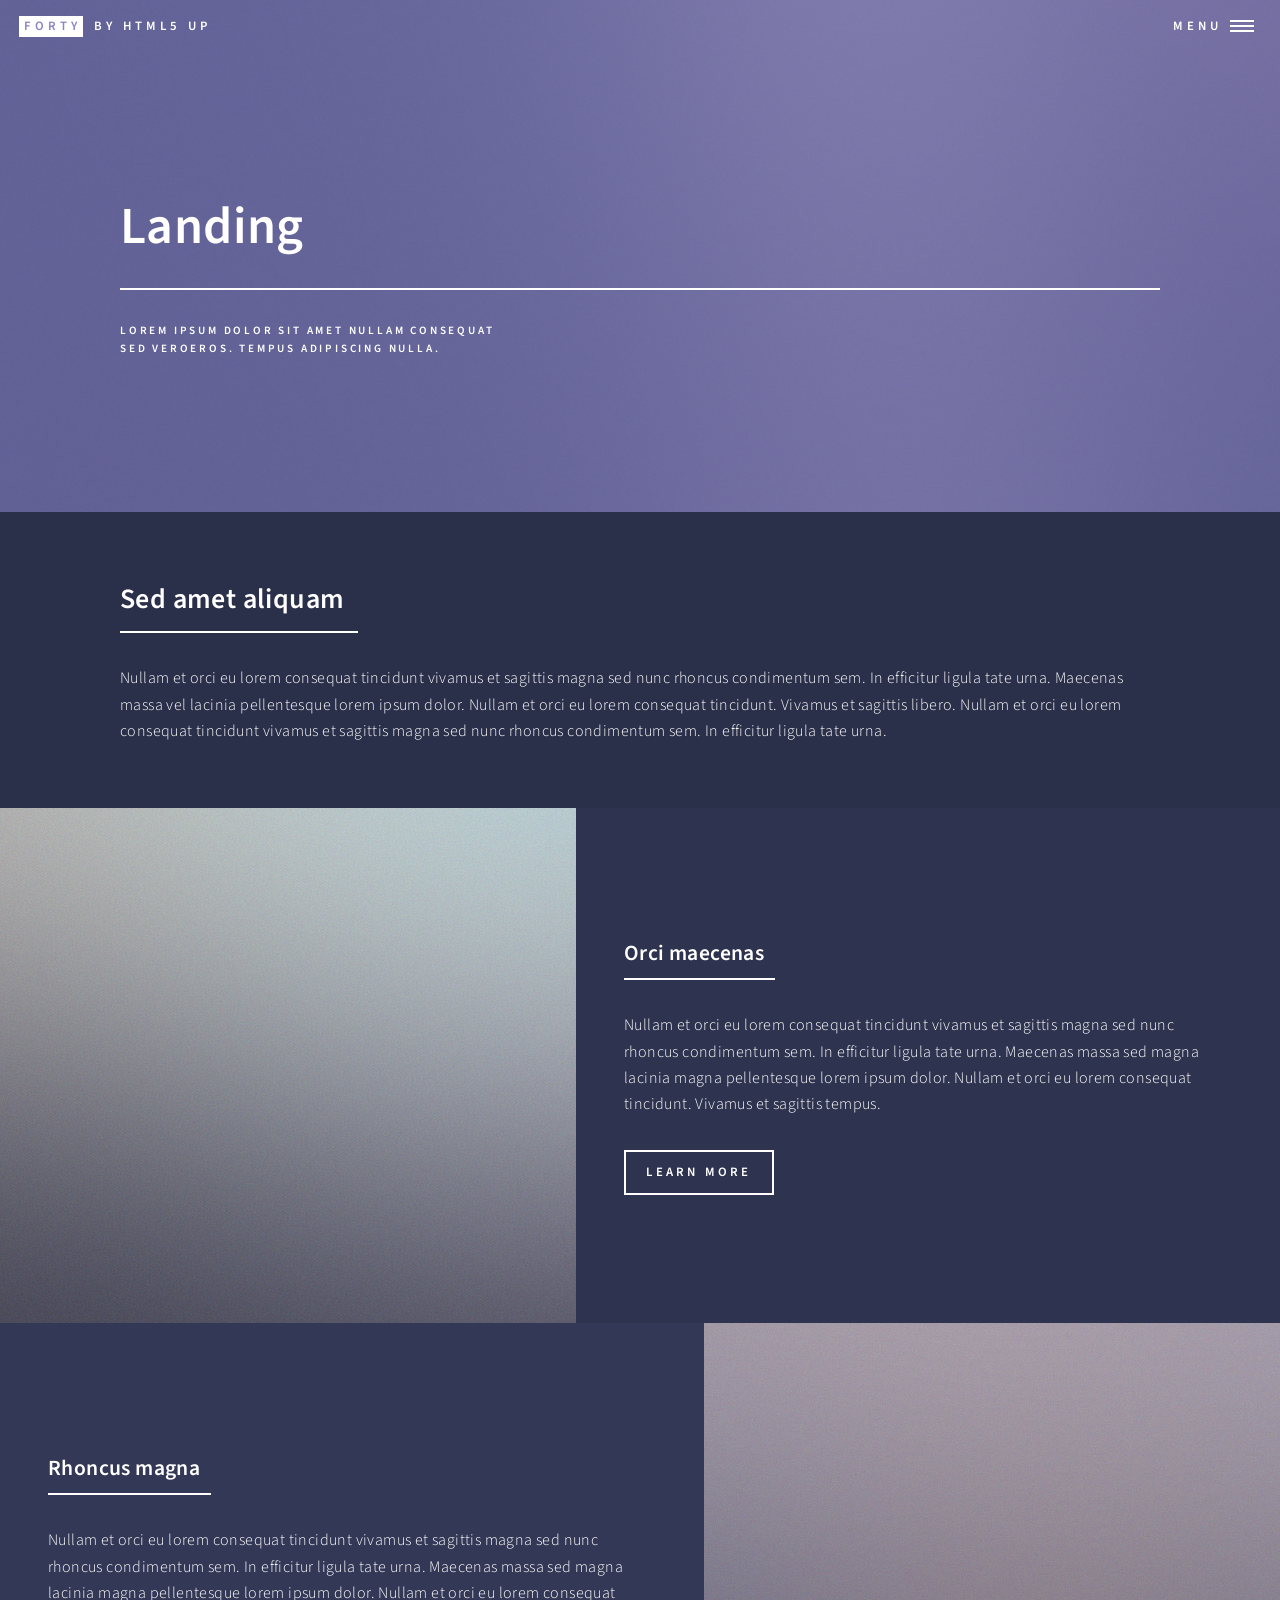
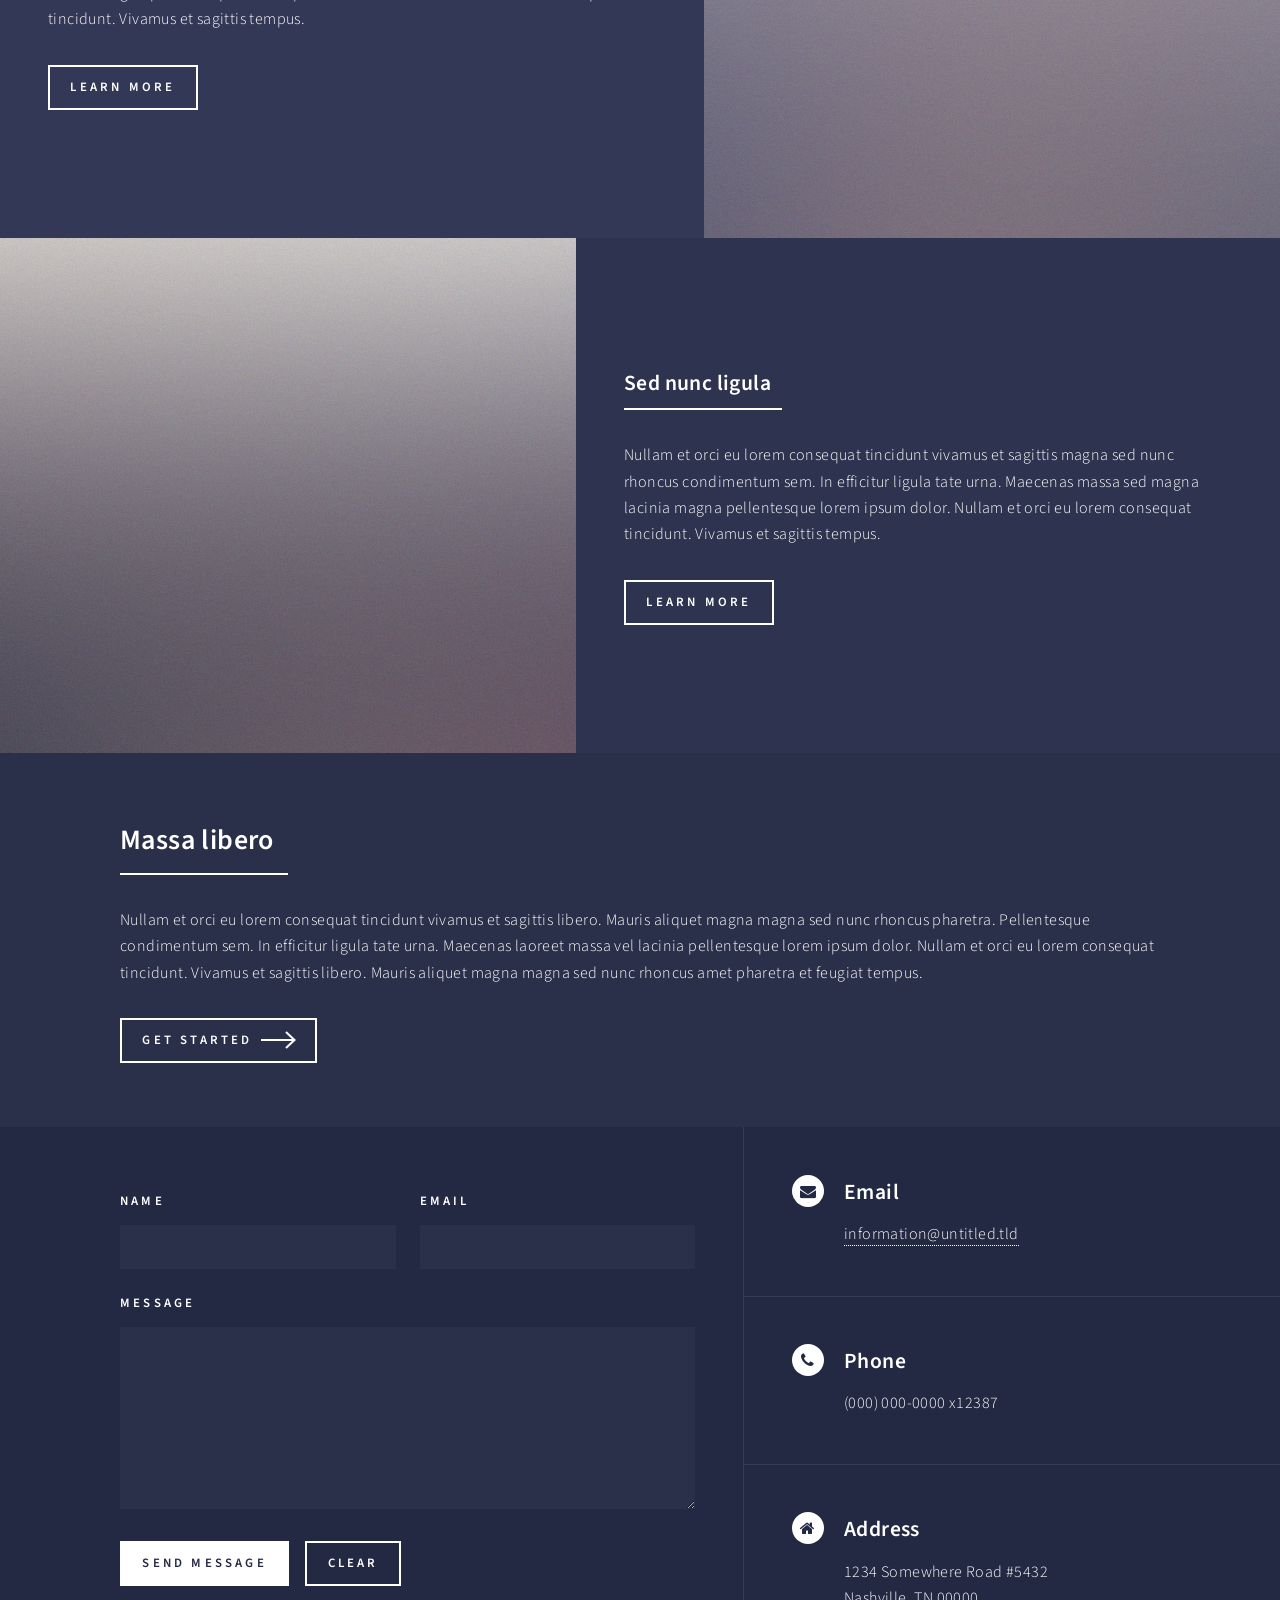
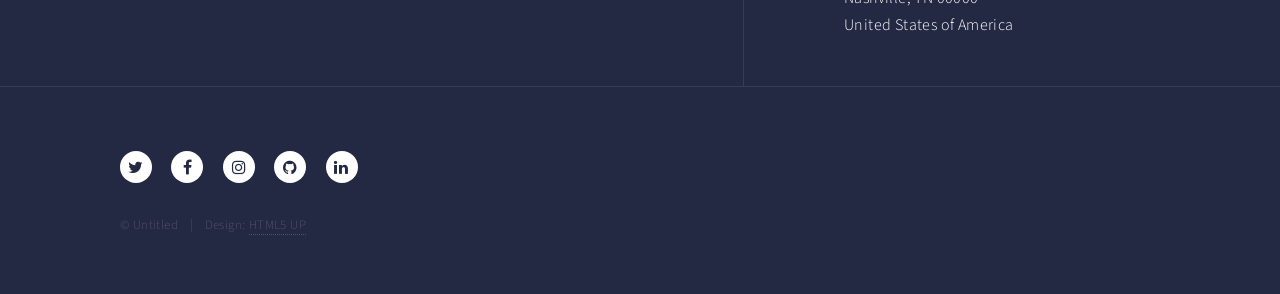
<file: landing.html>
<!DOCTYPE HTML>
<!--
	Forty by HTML5 UP
	html5up.net | @ajlkn
	Free for personal and commercial use under the CCA 3.0 license (html5up.net/license)
-->
<html>
	<head>
		<title>Landing - Forty by HTML5 UP</title>
		<meta charset="utf-8" />
		<meta name="viewport" content="width=device-width, initial-scale=1, user-scalable=no" />
		<link rel="stylesheet" href="assets/css/main.css" />
		<noscript><link rel="stylesheet" href="assets/css/noscript.css" /></noscript>
	</head>
	<body class="is-preload">

		<!-- Wrapper -->
			<div id="wrapper">

				<!-- Header -->
				<!-- Note: The "styleN" class below should match that of the banner element. -->
					<header id="header" class="alt style2">
						<a href="index.html" class="logo"><strong>Forty</strong> <span>by HTML5 UP</span></a>
						<nav>
							<a href="#menu">Menu</a>
						</nav>
					</header>

				<!-- Menu -->
					<nav id="menu">
						<ul class="links">
							<li><a href="index.html">Home</a></li>
							<li><a href="landing.html">Landing</a></li>
							<li><a href="generic.html">Generic</a></li>
							<li><a href="elements.html">Elements</a></li>
						</ul>
						<ul class="actions stacked">
							<li><a href="#" class="button primary fit">Get Started</a></li>
							<li><a href="#" class="button fit">Log In</a></li>
						</ul>
					</nav>

				<!-- Banner -->
				<!-- Note: The "styleN" class below should match that of the header element. -->
					<section id="banner" class="style2">
						<div class="inner">
							<span class="image">
								<img src="images/pic07.jpg" alt="" />
							</span>
							<header class="major">
								<h1>Landing</h1>
							</header>
							<div class="content">
								<p>Lorem ipsum dolor sit amet nullam consequat<br />
								sed veroeros. tempus adipiscing nulla.</p>
							</div>
						</div>
					</section>

				<!-- Main -->
					<div id="main">

						<!-- One -->
							<section id="one">
								<div class="inner">
									<header class="major">
										<h2>Sed amet aliquam</h2>
									</header>
									<p>Nullam et orci eu lorem consequat tincidunt vivamus et sagittis magna sed nunc rhoncus condimentum sem. In efficitur ligula tate urna. Maecenas massa vel lacinia pellentesque lorem ipsum dolor. Nullam et orci eu lorem consequat tincidunt. Vivamus et sagittis libero. Nullam et orci eu lorem consequat tincidunt vivamus et sagittis magna sed nunc rhoncus condimentum sem. In efficitur ligula tate urna.</p>
								</div>
							</section>

						<!-- Two -->
							<section id="two" class="spotlights">
								<section>
									<a href="generic.html" class="image">
										<img src="images/pic08.jpg" alt="" data-position="center center" />
									</a>
									<div class="content">
										<div class="inner">
											<header class="major">
												<h3>Orci maecenas</h3>
											</header>
											<p>Nullam et orci eu lorem consequat tincidunt vivamus et sagittis magna sed nunc rhoncus condimentum sem. In efficitur ligula tate urna. Maecenas massa sed magna lacinia magna pellentesque lorem ipsum dolor. Nullam et orci eu lorem consequat tincidunt. Vivamus et sagittis tempus.</p>
											<ul class="actions">
												<li><a href="generic.html" class="button">Learn more</a></li>
											</ul>
										</div>
									</div>
								</section>
								<section>
									<a href="generic.html" class="image">
										<img src="images/pic09.jpg" alt="" data-position="top center" />
									</a>
									<div class="content">
										<div class="inner">
											<header class="major">
												<h3>Rhoncus magna</h3>
											</header>
											<p>Nullam et orci eu lorem consequat tincidunt vivamus et sagittis magna sed nunc rhoncus condimentum sem. In efficitur ligula tate urna. Maecenas massa sed magna lacinia magna pellentesque lorem ipsum dolor. Nullam et orci eu lorem consequat tincidunt. Vivamus et sagittis tempus.</p>
											<ul class="actions">
												<li><a href="generic.html" class="button">Learn more</a></li>
											</ul>
										</div>
									</div>
								</section>
								<section>
									<a href="generic.html" class="image">
										<img src="images/pic10.jpg" alt="" data-position="25% 25%" />
									</a>
									<div class="content">
										<div class="inner">
											<header class="major">
												<h3>Sed nunc ligula</h3>
											</header>
											<p>Nullam et orci eu lorem consequat tincidunt vivamus et sagittis magna sed nunc rhoncus condimentum sem. In efficitur ligula tate urna. Maecenas massa sed magna lacinia magna pellentesque lorem ipsum dolor. Nullam et orci eu lorem consequat tincidunt. Vivamus et sagittis tempus.</p>
											<ul class="actions">
												<li><a href="generic.html" class="button">Learn more</a></li>
											</ul>
										</div>
									</div>
								</section>
							</section>

						<!-- Three -->
							<section id="three">
								<div class="inner">
									<header class="major">
										<h2>Massa libero</h2>
									</header>
									<p>Nullam et orci eu lorem consequat tincidunt vivamus et sagittis libero. Mauris aliquet magna magna sed nunc rhoncus pharetra. Pellentesque condimentum sem. In efficitur ligula tate urna. Maecenas laoreet massa vel lacinia pellentesque lorem ipsum dolor. Nullam et orci eu lorem consequat tincidunt. Vivamus et sagittis libero. Mauris aliquet magna magna sed nunc rhoncus amet pharetra et feugiat tempus.</p>
									<ul class="actions">
										<li><a href="generic.html" class="button next">Get Started</a></li>
									</ul>
								</div>
							</section>

					</div>

				<!-- Contact -->
					<section id="contact">
						<div class="inner">
							<section>
								<form method="post" action="#">
									<div class="fields">
										<div class="field half">
											<label for="name">Name</label>
											<input type="text" name="name" id="name" />
										</div>
										<div class="field half">
											<label for="email">Email</label>
											<input type="text" name="email" id="email" />
										</div>
										<div class="field">
											<label for="message">Message</label>
											<textarea name="message" id="message" rows="6"></textarea>
										</div>
									</div>
									<ul class="actions">
										<li><input type="submit" value="Send Message" class="primary" /></li>
										<li><input type="reset" value="Clear" /></li>
									</ul>
								</form>
							</section>
							<section class="split">
								<section>
									<div class="contact-method">
										<span class="icon alt fa-envelope"></span>
										<h3>Email</h3>
										<a href="#">information@untitled.tld</a>
									</div>
								</section>
								<section>
									<div class="contact-method">
										<span class="icon alt fa-phone"></span>
										<h3>Phone</h3>
										<span>(000) 000-0000 x12387</span>
									</div>
								</section>
								<section>
									<div class="contact-method">
										<span class="icon alt fa-home"></span>
										<h3>Address</h3>
										<span>1234 Somewhere Road #5432<br />
										Nashville, TN 00000<br />
										United States of America</span>
									</div>
								</section>
							</section>
						</div>
					</section>

				<!-- Footer -->
					<footer id="footer">
						<div class="inner">
							<ul class="icons">
								<li><a href="#" class="icon alt fa-twitter"><span class="label">Twitter</span></a></li>
								<li><a href="#" class="icon alt fa-facebook"><span class="label">Facebook</span></a></li>
								<li><a href="#" class="icon alt fa-instagram"><span class="label">Instagram</span></a></li>
								<li><a href="#" class="icon alt fa-github"><span class="label">GitHub</span></a></li>
								<li><a href="#" class="icon alt fa-linkedin"><span class="label">LinkedIn</span></a></li>
							</ul>
							<ul class="copyright">
								<li>&copy; Untitled</li><li>Design: <a href="https://html5up.net">HTML5 UP</a></li>
							</ul>
						</div>
					</footer>

			</div>

		<!-- Scripts -->
			<script src="assets/js/jquery.min.js"></script>
			<script src="assets/js/jquery.scrolly.min.js"></script>
			<script src="assets/js/jquery.scrollex.min.js"></script>
			<script src="assets/js/browser.min.js"></script>
			<script src="assets/js/breakpoints.min.js"></script>
			<script src="assets/js/util.js"></script>
			<script src="assets/js/main.js"></script>

	</body>
</html>
</file>
<file: assets/css/noscript.css>
/*
	Forty by HTML5 UP
	html5up.net | @ajlkn
	Free for personal and commercial use under the CCA 3.0 license (html5up.net/license)
*/

/* Banner */

	body.is-preload #banner:after {
		opacity: 0.85;
	}

	body.is-preload #banner > .inner {
		-moz-filter: none;
		-webkit-filter: none;
		-ms-filter: none;
		filter: none;
		-moz-transform: none;
		-webkit-transform: none;
		-ms-transform: none;
		transform: none;
		opacity: 1;
	}
</file>
<file: assets/css/main.css>
@import url(font-awesome.min.css);
@import url("https://fonts.googleapis.com/css?family=Source+Sans+Pro:300,300italic,600,600italic");

/*
	Forty by HTML5 UP
	html5up.net | @ajlkn
	Free for personal and commercial use under the CCA 3.0 license (html5up.net/license)
*/

html, body, div, span, applet, object,
iframe, h1, h2, h3, h4, h5, h6, p, blockquote,
pre, a, abbr, acronym, address, big, cite,
code, del, dfn, em, img, ins, kbd, q, s, samp,
small, strike, strong, sub, sup, tt, var, b,
u, i, center, dl, dt, dd, ol, ul, li, fieldset,
form, label, legend, table, caption, tbody,
tfoot, thead, tr, th, td, article, aside,
canvas, details, embed, figure, figcaption,
footer, header, hgroup, menu, nav, output, ruby,
section, summary, time, mark, audio, video {
	margin: 0;
	padding: 0;
	border: 0;
	font-size: 100%;
	font: inherit;
	vertical-align: baseline;}

article, aside, details, figcaption, figure,
footer, header, hgroup, menu, nav, section {
	display: block;}

body {
	line-height: 1;
}




.col-4 {
	    transition: 0.5s ease;
    opacity: 0.5;
}
.col-4:hover{
	    transition: 0.5s ease;
		opacity: 1;
}

.op{
	border-radius:10px;
}

ol, ul {
	list-style: none;
}



blockquote, q {
	quotes: none;
}

	blockquote:before, blockquote:after, q:before, q:after {
		content: '';
		content: none;
	}

table {
	border-collapse: collapse;
	border-spacing: 0;
}

body {
	-webkit-text-size-adjust: none;
}

mark {
	background-color: transparent;
	color: inherit;
}

input::-moz-focus-inner {
	border: 0;
	padding: 0;
}

input, select, textarea {
	-moz-appearance: none;
	-webkit-appearance: none;
	-ms-appearance: none;
	appearance: none;
}

/* Basic */

	@-ms-viewport {
		width: device-width;
	}

	body {
		-ms-overflow-style: scrollbar;
	}

	@media screen and (max-width: 480px) {

		html, body {
			min-width: 320px;
		}

	}

	html {
		box-sizing: border-box;
	}

	*, *:before, *:after {
		box-sizing: inherit;
	}

	body {
		background: #242943;
	}

		body.is-preload *, body.is-preload *:before, body.is-preload *:after {
			-moz-animation: none !important;
			-webkit-animation: none !important;
			-ms-animation: none !important;
			animation: none !important;
			-moz-transition: none !important;
			-webkit-transition: none !important;
			-ms-transition: none !important;
			transition: none !important;
		}

/* Type */

	body, input, select, textarea {
		color: #ffffff;
		font-family: "Source Sans Pro", Helvetica, sans-serif;
		font-size: 17pt;
		font-weight: 300;
		letter-spacing: 0.025em;
		line-height: 1.65;
	}

		@media screen and (max-width: 1680px) {

			body, input, select, textarea {
				font-size: 14pt;
			}

		}

		@media screen and (max-width: 1280px) {

			body, input, select, textarea {
				font-size: 12pt;
			}

		}

		@media screen and (max-width: 360px) {

			body, input, select, textarea {
				font-size: 11pt;
			}

		}

	a {
		-moz-transition: color 0.2s ease-in-out, border-bottom-color 0.2s ease-in-out;
		-webkit-transition: color 0.2s ease-in-out, border-bottom-color 0.2s ease-in-out;
		-ms-transition: color 0.2s ease-in-out, border-bottom-color 0.2s ease-in-out;
		transition: color 0.2s ease-in-out, border-bottom-color 0.2s ease-in-out;
		border-bottom: dotted 1px;
		color: inherit;
		text-decoration: none;
	}

		a:hover {
			border-bottom-color: transparent;
			color: #9bf1ff !important;
		}

		a:active {
			color: #53e3fb !important;
		}

	strong, b {
		color: #ffffff;
		font-weight: 600;
	}

	em, i {
		font-style: italic;
	}

	p {
		margin: 0 0 2em 0;
	}

	h1, h2, h3, h4, h5, h6 {
		color: #ffffff;
		font-weight: 600;
		line-height: 1.65;
		margin: 0 0 1em 0;
	}

		h1 a, h2 a, h3 a, h4 a, h5 a, h6 a {
			color: inherit;
			border-bottom: 0;
		}

	h1 {
		font-size: 2.5em;
	}

	h2 {
		font-size: 1.75em;
	}

	h3 {
		font-size: 1.35em;
	}

	h4 {
		font-size: 1.1em;
	}

	h5 {
		font-size: 0.9em;
	}

	h6 {
		font-size: 0.7em;
	}

	@media screen and (max-width: 736px) {

		h1 {
			font-size: 2em;
		}

		h2 {
			font-size: 1.5em;
		}

		h3 {
			font-size: 1.25em;
		}

	}

	sub {
		font-size: 0.8em;
		position: relative;
		top: 0.5em;
	}

	sup {
		font-size: 0.8em;
		position: relative;
		top: -0.5em;
	}

	blockquote {
		border-left: solid 4px rgba(212, 212, 255, 0.1);
		font-style: italic;
		margin: 0 0 2em 0;
		padding: 0.5em 0 0.5em 2em;
	}

	code {
		background: rgba(212, 212, 255, 0.035);
		font-family: "Courier New", monospace;
		font-size: 0.9em;
		margin: 0 0.25em;
		padding: 0.25em 0.65em;
	}

	pre {
		-webkit-overflow-scrolling: touch;
		font-family: "Courier New", monospace;
		font-size: 0.9em;
		margin: 0 0 2em 0;
	}

		pre code {
			display: block;
			line-height: 1.75;
			padding: 1em 1.5em;
			overflow-x: auto;
		}

	hr {
		border: 0;
		border-bottom: solid 1px rgba(212, 212, 255, 0.1);
		margin: 2em 0;
	}

		hr.major {
			margin: 3em 0;
		}

	.align-left {
		text-align: left;
	}

	.align-center {
		text-align: center;
	}

	.align-right {
		text-align: right;
	}

/* Row */

	.row {
		display: flex;
		flex-wrap: wrap;
		box-sizing: border-box;
		align-items: stretch;
	}

		.row > * {
			box-sizing: border-box;
		}

		.row.gtr-uniform > * > :last-child {
			margin-bottom: 0;
		}

		.row.aln-left {
			justify-content: flex-start;
		}

		.row.aln-center {
			justify-content: center;
		}

		.row.aln-right {
			justify-content: flex-end;
		}

		.row.aln-top {
			align-items: flex-start;
		}

		.row.aln-middle {
			align-items: center;
		}

		.row.aln-bottom {
			align-items: flex-end;
		}

		.row > .imp {
			order: -1;
		}

		.row > .col-1 {
			width: 8.3333333333%;
		}

		.row > .off-1 {
			margin-left: 8.3333333333%;
		}

		.row > .col-2 {
			width: 16.6666666667%;
		}

		.row > .off-2 {
			margin-left: 16.6666666667%;
		}

		.row > .col-3 {
			width: 25%;
		}

		.row > .off-3 {
			margin-left: 25%;
		}

		.row > .col-4 {
			width: 33.3333333333%;
		}

		.row > .off-4 {
			margin-left: 33.3333333333%;
		}

		.row > .col-5 {
			width: 41.6666666667%;
		}

		.row > .off-5 {
			margin-left: 41.6666666667%;
		}

		.row > .col-6 {
			width: 50%;
		}

		.row > .off-6 {
			margin-left: 50%;
		}

		.row > .col-7 {
			width: 58.3333333333%;
		}

		.row > .off-7 {
			margin-left: 58.3333333333%;
		}

		.row > .col-8 {
			width: 66.6666666667%;
		}

		.row > .off-8 {
			margin-left: 66.6666666667%;
		}

		.row > .col-9 {
			width: 75%;
		}

		.row > .off-9 {
			margin-left: 75%;
		}

		.row > .col-10 {
			width: 83.3333333333%;
		}

		.row > .off-10 {
			margin-left: 83.3333333333%;
		}

		.row > .col-11 {
			width: 91.6666666667%;
		}

		.row > .off-11 {
			margin-left: 91.6666666667%;
		}

		.row > .col-12 {
			width: 100%;
		}

		.row > .off-12 {
			margin-left: 100%;
		}

		.row.gtr-0 {
			margin-top: 0;
			margin-left: 0em;
		}

			.row.gtr-0 > * {
				padding: 0 0 0 0em;
			}

			.row.gtr-0.gtr-uniform {
				margin-top: 0em;
			}

				.row.gtr-0.gtr-uniform > * {
					padding-top: 0em;
				}

		.row.gtr-25 {
			margin-top: 0;
			margin-left: -0.5em;
		}

			.row.gtr-25 > * {
				padding: 0 0 0 0.5em;
			}

			.row.gtr-25.gtr-uniform {
				margin-top: -0.5em;
			}

				.row.gtr-25.gtr-uniform > * {
					padding-top: 0.5em;
				}

		.row.gtr-50 {
			margin-top: 0;
			margin-left: -1em;
		}

			.row.gtr-50 > * {
				padding: 0 0 0 1em;
			}

			.row.gtr-50.gtr-uniform {
				margin-top: -1em;
			}

				.row.gtr-50.gtr-uniform > * {
					padding-top: 1em;
				}

		.row {
			margin-top: 0;
			margin-left: -2em;
		}

			.row > * {
				padding: 0 0 0 2em;
			}

			.row.gtr-uniform {
				margin-top: -2em;
			}

				.row.gtr-uniform > * {
					padding-top: 2em;
				}

		.row.gtr-150 {
			margin-top: 0;
			margin-left: -3em;
		}

			.row.gtr-150 > * {
				padding: 0 0 0 3em;
			}

			.row.gtr-150.gtr-uniform {
				margin-top: -3em;
			}

				.row.gtr-150.gtr-uniform > * {
					padding-top: 3em;
				}

		.row.gtr-200 {
			margin-top: 0;
			margin-left: -4em;
		}

			.row.gtr-200 > * {
				padding: 0 0 0 4em;
			}

			.row.gtr-200.gtr-uniform {
				margin-top: -4em;
			}

				.row.gtr-200.gtr-uniform > * {
					padding-top: 4em;
				}

		@media screen and (max-width: 1680px) {

			.row {
				display: flex;
				flex-wrap: wrap;
				box-sizing: border-box;
				align-items: stretch;
			}

				.row > * {
					box-sizing: border-box;
				}

				.row.gtr-uniform > * > :last-child {
					margin-bottom: 0;
				}

				.row.aln-left {
					justify-content: flex-start;
				}

				.row.aln-center {
					justify-content: center;
				}

				.row.aln-right {
					justify-content: flex-end;
				}

				.row.aln-top {
					align-items: flex-start;
				}

				.row.aln-middle {
					align-items: center;
				}

				.row.aln-bottom {
					align-items: flex-end;
				}

				.row > .imp-xlarge {
					order: -1;
				}

				.row > .col-1-xlarge {
					width: 8.3333333333%;
				}

				.row > .off-1-xlarge {
					margin-left: 8.3333333333%;
				}

				.row > .col-2-xlarge {
					width: 16.6666666667%;
				}

				.row > .off-2-xlarge {
					margin-left: 16.6666666667%;
				}

				.row > .col-3-xlarge {
					width: 25%;
				}

				.row > .off-3-xlarge {
					margin-left: 25%;
				}

				.row > .col-4-xlarge {
					width: 33.3333333333%;
				}

				.row > .off-4-xlarge {
					margin-left: 33.3333333333%;
				}

				.row > .col-5-xlarge {
					width: 41.6666666667%;
				}

				.row > .off-5-xlarge {
					margin-left: 41.6666666667%;
				}

				.row > .col-6-xlarge {
					width: 50%;
				}

				.row > .off-6-xlarge {
					margin-left: 50%;
				}

				.row > .col-7-xlarge {
					width: 58.3333333333%;
				}

				.row > .off-7-xlarge {
					margin-left: 58.3333333333%;
				}

				.row > .col-8-xlarge {
					width: 66.6666666667%;
				}

				.row > .off-8-xlarge {
					margin-left: 66.6666666667%;
				}

				.row > .col-9-xlarge {
					width: 75%;
				}

				.row > .off-9-xlarge {
					margin-left: 75%;
				}

				.row > .col-10-xlarge {
					width: 83.3333333333%;
				}

				.row > .off-10-xlarge {
					margin-left: 83.3333333333%;
				}

				.row > .col-11-xlarge {
					width: 91.6666666667%;
				}

				.row > .off-11-xlarge {
					margin-left: 91.6666666667%;
				}

				.row > .col-12-xlarge {
					width: 100%;
				}

				.row > .off-12-xlarge {
					margin-left: 100%;
				}

				.row.gtr-0 {
					margin-top: 0;
					margin-left: 0em;
				}

					.row.gtr-0 > * {
						padding: 0 0 0 0em;
					}

					.row.gtr-0.gtr-uniform {
						margin-top: 0em;
					}

						.row.gtr-0.gtr-uniform > * {
							padding-top: 0em;
						}

				.row.gtr-25 {
					margin-top: 0;
					margin-left: -0.5em;
				}

					.row.gtr-25 > * {
						padding: 0 0 0 0.5em;
					}

					.row.gtr-25.gtr-uniform {
						margin-top: -0.5em;
					}

						.row.gtr-25.gtr-uniform > * {
							padding-top: 0.5em;
						}

				.row.gtr-50 {
					margin-top: 0;
					margin-left: -1em;
				}

					.row.gtr-50 > * {
						padding: 0 0 0 1em;
					}

					.row.gtr-50.gtr-uniform {
						margin-top: -1em;
					}

						.row.gtr-50.gtr-uniform > * {
							padding-top: 1em;
						}

				.row {
					margin-top: 0;
					margin-left: -2em;
				}

					.row > * {
						padding: 0 0 0 2em;
					}

					.row.gtr-uniform {
						margin-top: -2em;
					}

						.row.gtr-uniform > * {
							padding-top: 2em;
						}

				.row.gtr-150 {
					margin-top: 0;
					margin-left: -3em;
				}

					.row.gtr-150 > * {
						padding: 0 0 0 3em;
					}

					.row.gtr-150.gtr-uniform {
						margin-top: -3em;
					}

						.row.gtr-150.gtr-uniform > * {
							padding-top: 3em;
						}

				.row.gtr-200 {
					margin-top: 0;
					margin-left: -4em;
				}

					.row.gtr-200 > * {
						padding: 0 0 0 4em;
					}

					.row.gtr-200.gtr-uniform {
						margin-top: -4em;
					}

						.row.gtr-200.gtr-uniform > * {
							padding-top: 4em;
						}

		}

		@media screen and (max-width: 1280px) {

			.row {
				display: flex;
				flex-wrap: wrap;
				box-sizing: border-box;
				align-items: stretch;
			}

				.row > * {
					box-sizing: border-box;
				}

				.row.gtr-uniform > * > :last-child {
					margin-bottom: 0;
				}

				.row.aln-left {
					justify-content: flex-start;
				}

				.row.aln-center {
					justify-content: center;
				}

				.row.aln-right {
					justify-content: flex-end;
				}

				.row.aln-top {
					align-items: flex-start;
				}

				.row.aln-middle {
					align-items: center;
				}

				.row.aln-bottom {
					align-items: flex-end;
				}

				.row > .imp-large {
					order: -1;
				}

				.row > .col-1-large {
					width: 8.3333333333%;
				}

				.row > .off-1-large {
					margin-left: 8.3333333333%;
				}

				.row > .col-2-large {
					width: 16.6666666667%;
				}

				.row > .off-2-large {
					margin-left: 16.6666666667%;
				}

				.row > .col-3-large {
					width: 25%;
				}

				.row > .off-3-large {
					margin-left: 25%;
				}

				.row > .col-4-large {
					width: 33.3333333333%;
				}

				.row > .off-4-large {
					margin-left: 33.3333333333%;
				}

				.row > .col-5-large {
					width: 41.6666666667%;
				}

				.row > .off-5-large {
					margin-left: 41.6666666667%;
				}

				.row > .col-6-large {
					width: 50%;
				}

				.row > .off-6-large {
					margin-left: 50%;
				}

				.row > .col-7-large {
					width: 58.3333333333%;
				}

				.row > .off-7-large {
					margin-left: 58.3333333333%;
				}

				.row > .col-8-large {
					width: 66.6666666667%;
				}

				.row > .off-8-large {
					margin-left: 66.6666666667%;
				}

				.row > .col-9-large {
					width: 75%;
				}

				.row > .off-9-large {
					margin-left: 75%;
				}

				.row > .col-10-large {
					width: 83.3333333333%;
				}

				.row > .off-10-large {
					margin-left: 83.3333333333%;
				}

				.row > .col-11-large {
					width: 91.6666666667%;
				}

				.row > .off-11-large {
					margin-left: 91.6666666667%;
				}

				.row > .col-12-large {
					width: 100%;
				}

				.row > .off-12-large {
					margin-left: 100%;
				}

				.row.gtr-0 {
					margin-top: 0;
					margin-left: 0em;
				}

					.row.gtr-0 > * {
						padding: 0 0 0 0em;
					}

					.row.gtr-0.gtr-uniform {
						margin-top: 0em;
					}

						.row.gtr-0.gtr-uniform > * {
							padding-top: 0em;
						}

				.row.gtr-25 {
					margin-top: 0;
					margin-left: -0.375em;
				}

					.row.gtr-25 > * {
						padding: 0 0 0 0.375em;
					}

					.row.gtr-25.gtr-uniform {
						margin-top: -0.375em;
					}

						.row.gtr-25.gtr-uniform > * {
							padding-top: 0.375em;
						}

				.row.gtr-50 {
					margin-top: 0;
					margin-left: -0.75em;
				}

					.row.gtr-50 > * {
						padding: 0 0 0 0.75em;
					}

					.row.gtr-50.gtr-uniform {
						margin-top: -0.75em;
					}

						.row.gtr-50.gtr-uniform > * {
							padding-top: 0.75em;
						}

				.row {
					margin-top: 0;
					margin-left: -1.5em;
				}

					.row > * {
						padding: 0 0 0 1.5em;
					}

					.row.gtr-uniform {
						margin-top: -1.5em;
					}

						.row.gtr-uniform > * {
							padding-top: 1.5em;
						}

				.row.gtr-150 {
					margin-top: 0;
					margin-left: -2.25em;
				}

					.row.gtr-150 > * {
						padding: 0 0 0 2.25em;
					}

					.row.gtr-150.gtr-uniform {
						margin-top: -2.25em;
					}

						.row.gtr-150.gtr-uniform > * {
							padding-top: 2.25em;
						}

				.row.gtr-200 {
					margin-top: 0;
					margin-left: -3em;
				}

					.row.gtr-200 > * {
						padding: 0 0 0 3em;
					}

					.row.gtr-200.gtr-uniform {
						margin-top: -3em;
					}

						.row.gtr-200.gtr-uniform > * {
							padding-top: 3em;
						}

		}

		@media screen and (max-width: 980px) {

			.row {
				display: flex;
				flex-wrap: wrap;
				box-sizing: border-box;
				align-items: stretch;
			}

				.row > * {
					box-sizing: border-box;
				}

				.row.gtr-uniform > * > :last-child {
					margin-bottom: 0;
				}

				.row.aln-left {
					justify-content: flex-start;
				}

				.row.aln-center {
					justify-content: center;
				}

				.row.aln-right {
					justify-content: flex-end;
				}

				.row.aln-top {
					align-items: flex-start;
				}

				.row.aln-middle {
					align-items: center;
				}

				.row.aln-bottom {
					align-items: flex-end;
				}

				.row > .imp-medium {
					order: -1;
				}

				.row > .col-1-medium {
					width: 8.3333333333%;
				}

				.row > .off-1-medium {
					margin-left: 8.3333333333%;
				}

				.row > .col-2-medium {
					width: 16.6666666667%;
				}

				.row > .off-2-medium {
					margin-left: 16.6666666667%;
				}

				.row > .col-3-medium {
					width: 25%;
				}

				.row > .off-3-medium {
					margin-left: 25%;
				}

				.row > .col-4-medium {
					width: 33.3333333333%;
				}

				.row > .off-4-medium {
					margin-left: 33.3333333333%;
				}

				.row > .col-5-medium {
					width: 41.6666666667%;
				}

				.row > .off-5-medium {
					margin-left: 41.6666666667%;
				}

				.row > .col-6-medium {
					width: 50%;
				}

				.row > .off-6-medium {
					margin-left: 50%;
				}

				.row > .col-7-medium {
					width: 58.3333333333%;
				}

				.row > .off-7-medium {
					margin-left: 58.3333333333%;
				}

				.row > .col-8-medium {
					width: 66.6666666667%;
				}

				.row > .off-8-medium {
					margin-left: 66.6666666667%;
				}

				.row > .col-9-medium {
					width: 75%;
				}

				.row > .off-9-medium {
					margin-left: 75%;
				}

				.row > .col-10-medium {
					width: 83.3333333333%;
				}

				.row > .off-10-medium {
					margin-left: 83.3333333333%;
				}

				.row > .col-11-medium {
					width: 91.6666666667%;
				}

				.row > .off-11-medium {
					margin-left: 91.6666666667%;
				}

				.row > .col-12-medium {
					width: 100%;
				}

				.row > .off-12-medium {
					margin-left: 100%;
				}

				.row.gtr-0 {
					margin-top: 0;
					margin-left: 0em;
				}

					.row.gtr-0 > * {
						padding: 0 0 0 0em;
					}

					.row.gtr-0.gtr-uniform {
						margin-top: 0em;
					}

						.row.gtr-0.gtr-uniform > * {
							padding-top: 0em;
						}

				.row.gtr-25 {
					margin-top: 0;
					margin-left: -0.375em;
				}

					.row.gtr-25 > * {
						padding: 0 0 0 0.375em;
					}

					.row.gtr-25.gtr-uniform {
						margin-top: -0.375em;
					}

						.row.gtr-25.gtr-uniform > * {
							padding-top: 0.375em;
						}

				.row.gtr-50 {
					margin-top: 0;
					margin-left: -0.75em;
				}

					.row.gtr-50 > * {
						padding: 0 0 0 0.75em;
					}

					.row.gtr-50.gtr-uniform {
						margin-top: -0.75em;
					}

						.row.gtr-50.gtr-uniform > * {
							padding-top: 0.75em;
						}

				.row {
					margin-top: 0;
					margin-left: -1.5em;
				}

					.row > * {
						padding: 0 0 0 1.5em;
					}

					.row.gtr-uniform {
						margin-top: -1.5em;
					}

						.row.gtr-uniform > * {
							padding-top: 1.5em;
						}

				.row.gtr-150 {
					margin-top: 0;
					margin-left: -2.25em;
				}

					.row.gtr-150 > * {
						padding: 0 0 0 2.25em;
					}

					.row.gtr-150.gtr-uniform {
						margin-top: -2.25em;
					}

						.row.gtr-150.gtr-uniform > * {
							padding-top: 2.25em;
						}

				.row.gtr-200 {
					margin-top: 0;
					margin-left: -3em;
				}

					.row.gtr-200 > * {
						padding: 0 0 0 3em;
					}

					.row.gtr-200.gtr-uniform {
						margin-top: -3em;
					}

						.row.gtr-200.gtr-uniform > * {
							padding-top: 3em;
						}

		}

		@media screen and (max-width: 736px) {

			.row {
				display: flex;
				flex-wrap: wrap;
				box-sizing: border-box;
				align-items: stretch;
			}

				.row > * {
					box-sizing: border-box;
				}

				.row.gtr-uniform > * > :last-child {
					margin-bottom: 0;
				}

				.row.aln-left {
					justify-content: flex-start;
				}

				.row.aln-center {
					justify-content: center;
				}

				.row.aln-right {
					justify-content: flex-end;
				}

				.row.aln-top {
					align-items: flex-start;
				}

				.row.aln-middle {
					align-items: center;
				}

				.row.aln-bottom {
					align-items: flex-end;
				}

				.row > .imp-small {
					order: -1;
				}

				.row > .col-1-small {
					width: 8.3333333333%;
				}

				.row > .off-1-small {
					margin-left: 8.3333333333%;
				}

				.row > .col-2-small {
					width: 16.6666666667%;
				}

				.row > .off-2-small {
					margin-left: 16.6666666667%;
				}

				.row > .col-3-small {
					width: 25%;
				}

				.row > .off-3-small {
					margin-left: 25%;
				}

				.row > .col-4-small {
					width: 33.3333333333%;
				}

				.row > .off-4-small {
					margin-left: 33.3333333333%;
				}

				.row > .col-5-small {
					width: 41.6666666667%;
				}

				.row > .off-5-small {
					margin-left: 41.6666666667%;
				}

				.row > .col-6-small {
					width: 50%;
				}

				.row > .off-6-small {
					margin-left: 50%;
				}

				.row > .col-7-small {
					width: 58.3333333333%;
				}

				.row > .off-7-small {
					margin-left: 58.3333333333%;
				}

				.row > .col-8-small {
					width: 66.6666666667%;
				}

				.row > .off-8-small {
					margin-left: 66.6666666667%;
				}

				.row > .col-9-small {
					width: 75%;
				}

				.row > .off-9-small {
					margin-left: 75%;
				}

				.row > .col-10-small {
					width: 83.3333333333%;
				}

				.row > .off-10-small {
					margin-left: 83.3333333333%;
				}

				.row > .col-11-small {
					width: 91.6666666667%;
				}

				.row > .off-11-small {
					margin-left: 91.6666666667%;
				}

				.row > .col-12-small {
					width: 100%;
				}

				.row > .off-12-small {
					margin-left: 100%;
				}

				.row.gtr-0 {
					margin-top: 0;
					margin-left: 0em;
				}

					.row.gtr-0 > * {
						padding: 0 0 0 0em;
					}

					.row.gtr-0.gtr-uniform {
						margin-top: 0em;
					}

						.row.gtr-0.gtr-uniform > * {
							padding-top: 0em;
						}

				.row.gtr-25 {
					margin-top: 0;
					margin-left: -0.3125em;
				}

					.row.gtr-25 > * {
						padding: 0 0 0 0.3125em;
					}

					.row.gtr-25.gtr-uniform {
						margin-top: -0.3125em;
					}

						.row.gtr-25.gtr-uniform > * {
							padding-top: 0.3125em;
						}

				.row.gtr-50 {
					margin-top: 0;
					margin-left: -0.625em;
				}

					.row.gtr-50 > * {
						padding: 0 0 0 0.625em;
					}

					.row.gtr-50.gtr-uniform {
						margin-top: -0.625em;
					}

						.row.gtr-50.gtr-uniform > * {
							padding-top: 0.625em;
						}

				.row {
					margin-top: 0;
					margin-left: -1.25em;
				}

					.row > * {
						padding: 0 0 0 1.25em;
					}

					.row.gtr-uniform {
						margin-top: -1.25em;
					}

						.row.gtr-uniform > * {
							padding-top: 1.25em;
						}

				.row.gtr-150 {
					margin-top: 0;
					margin-left: -1.875em;
				}

					.row.gtr-150 > * {
						padding: 0 0 0 1.875em;
					}

					.row.gtr-150.gtr-uniform {
						margin-top: -1.875em;
					}

						.row.gtr-150.gtr-uniform > * {
							padding-top: 1.875em;
						}

				.row.gtr-200 {
					margin-top: 0;
					margin-left: -2.5em;
				}

					.row.gtr-200 > * {
						padding: 0 0 0 2.5em;
					}

					.row.gtr-200.gtr-uniform {
						margin-top: -2.5em;
					}

						.row.gtr-200.gtr-uniform > * {
							padding-top: 2.5em;
						}

		}

		@media screen and (max-width: 480px) {

			.row {
				display: flex;
				flex-wrap: wrap;
				box-sizing: border-box;
				align-items: stretch;
			}

				.row > * {
					box-sizing: border-box;
				}

				.row.gtr-uniform > * > :last-child {
					margin-bottom: 0;
				}

				.row.aln-left {
					justify-content: flex-start;
				}

				.row.aln-center {
					justify-content: center;
				}

				.row.aln-right {
					justify-content: flex-end;
				}

				.row.aln-top {
					align-items: flex-start;
				}

				.row.aln-middle {
					align-items: center;
				}

				.row.aln-bottom {
					align-items: flex-end;
				}

				.row > .imp-xsmall {
					order: -1;
				}

				.row > .col-1-xsmall {
					width: 8.3333333333%;
				}

				.row > .off-1-xsmall {
					margin-left: 8.3333333333%;
				}

				.row > .col-2-xsmall {
					width: 16.6666666667%;
				}

				.row > .off-2-xsmall {
					margin-left: 16.6666666667%;
				}

				.row > .col-3-xsmall {
					width: 25%;
				}

				.row > .off-3-xsmall {
					margin-left: 25%;
				}

				.row > .col-4-xsmall {
					width: 33.3333333333%;
				}

				.row > .off-4-xsmall {
					margin-left: 33.3333333333%;
				}

				.row > .col-5-xsmall {
					width: 41.6666666667%;
				}

				.row > .off-5-xsmall {
					margin-left: 41.6666666667%;
				}

				.row > .col-6-xsmall {
					width: 50%;
				}

				.row > .off-6-xsmall {
					margin-left: 50%;
				}

				.row > .col-7-xsmall {
					width: 58.3333333333%;
				}

				.row > .off-7-xsmall {
					margin-left: 58.3333333333%;
				}

				.row > .col-8-xsmall {
					width: 66.6666666667%;
				}

				.row > .off-8-xsmall {
					margin-left: 66.6666666667%;
				}

				.row > .col-9-xsmall {
					width: 75%;
				}

				.row > .off-9-xsmall {
					margin-left: 75%;
				}

				.row > .col-10-xsmall {
					width: 83.3333333333%;
				}

				.row > .off-10-xsmall {
					margin-left: 83.3333333333%;
				}

				.row > .col-11-xsmall {
					width: 91.6666666667%;
				}

				.row > .off-11-xsmall {
					margin-left: 91.6666666667%;
				}

				.row > .col-12-xsmall {
					width: 100%;
				}

				.row > .off-12-xsmall {
					margin-left: 100%;
				}

				.row.gtr-0 {
					margin-top: 0;
					margin-left: 0em;
				}

					.row.gtr-0 > * {
						padding: 0 0 0 0em;
					}

					.row.gtr-0.gtr-uniform {
						margin-top: 0em;
					}

						.row.gtr-0.gtr-uniform > * {
							padding-top: 0em;
						}

				.row.gtr-25 {
					margin-top: 0;
					margin-left: -0.3125em;
				}

					.row.gtr-25 > * {
						padding: 0 0 0 0.3125em;
					}

					.row.gtr-25.gtr-uniform {
						margin-top: -0.3125em;
					}

						.row.gtr-25.gtr-uniform > * {
							padding-top: 0.3125em;
						}

				.row.gtr-50 {
					margin-top: 0;
					margin-left: -0.625em;
				}

					.row.gtr-50 > * {
						padding: 0 0 0 0.625em;
					}

					.row.gtr-50.gtr-uniform {
						margin-top: -0.625em;
					}

						.row.gtr-50.gtr-uniform > * {
							padding-top: 0.625em;
						}

				.row {
					margin-top: 0;
					margin-left: -1.25em;
				}

					.row > * {
						padding: 0 0 0 1.25em;
					}

					.row.gtr-uniform {
						margin-top: -1.25em;
					}

						.row.gtr-uniform > * {
							padding-top: 1.25em;
						}

				.row.gtr-150 {
					margin-top: 0;
					margin-left: -1.875em;
				}

					.row.gtr-150 > * {
						padding: 0 0 0 1.875em;
					}

					.row.gtr-150.gtr-uniform {
						margin-top: -1.875em;
					}

						.row.gtr-150.gtr-uniform > * {
							padding-top: 1.875em;
						}

				.row.gtr-200 {
					margin-top: 0;
					margin-left: -2.5em;
				}

					.row.gtr-200 > * {
						padding: 0 0 0 2.5em;
					}

					.row.gtr-200.gtr-uniform {
						margin-top: -2.5em;
					}

						.row.gtr-200.gtr-uniform > * {
							padding-top: 2.5em;
						}

		}

/* Section/Article */

	section.special, article.special {
		text-align: center;
	}

	header.major {
		width: -moz-max-content;
		width: -webkit-max-content;
		width: -ms-max-content;
		width: max-content;
		margin-bottom: 2em;
	}

		header.major > :first-child {
			margin-bottom: 0;
			width: calc(100% + 0.5em);
		}

			header.major > :first-child:after {
				content: '';
				background-color: #ffffff;
				display: block;
				height: 2px;
				margin: 0.325em 0 0.5em 0;
				width: 100%;
			}

		header.major > p {
			font-size: 0.7em;
			font-weight: 600;
			letter-spacing: 0.25em;
			margin-bottom: 0;
			text-transform: uppercase;
		}

		body.is-ie header.major > :first-child:after {
			max-width: 9em;
		}

		body.is-ie header.major > h1:after {
			max-width: 100% !important;
		}

	@media screen and (max-width: 736px) {

		header.major > p br {
			display: none;
		}

	}

/* Form */

	form {
		margin: 0 0 2em 0;
	}

		form > :last-child {
			margin-bottom: 0;
		}

		form > .fields {
			display: -moz-flex;
			display: -webkit-flex;
			display: -ms-flex;
			display: flex;
			-moz-flex-wrap: wrap;
			-webkit-flex-wrap: wrap;
			-ms-flex-wrap: wrap;
			flex-wrap: wrap;
			width: calc(100% + 3em);
			margin: -1.5em 0 2em -1.5em;
		}

			form > .fields > .field {
				-moz-flex-grow: 0;
				-webkit-flex-grow: 0;
				-ms-flex-grow: 0;
				flex-grow: 0;
				-moz-flex-shrink: 0;
				-webkit-flex-shrink: 0;
				-ms-flex-shrink: 0;
				flex-shrink: 0;
				padding: 1.5em 0 0 1.5em;
				width: calc(100% - 1.5em);
			}

				form > .fields > .field.half {
					width: calc(50% - 0.75em);
				}

				form > .fields > .field.third {
					width: calc(100%/3 - 0.5em);
				}

				form > .fields > .field.quarter {
					width: calc(25% - 0.375em);
				}

		@media screen and (max-width: 480px) {

			form > .fields {
				width: calc(100% + 3em);
				margin: -1.5em 0 2em -1.5em;
			}

				form > .fields > .field {
					padding: 1.5em 0 0 1.5em;
					width: calc(100% - 1.5em);
				}

					form > .fields > .field.half {
						width: calc(100% - 1.5em);
					}

					form > .fields > .field.third {
						width: calc(100% - 1.5em);
					}

					form > .fields > .field.quarter {
						width: calc(100% - 1.5em);
					}

		}

	label {
		color: #ffffff;
		display: block;
		font-size: 0.8em;
		font-weight: 600;
		letter-spacing: 0.25em;
		margin: 0 0 1em 0;
		text-transform: uppercase;
	}

	input[type="text"],
	input[type="password"],
	input[type="email"],
	input[type="tel"],
	input[type="search"],
	input[type="url"],
	select,
	textarea {
		-moz-appearance: none;
		-webkit-appearance: none;
		-ms-appearance: none;
		appearance: none;
		background: rgba(212, 212, 255, 0.035);
		border: none;
		border-radius: 0;
		color: inherit;
		display: block;
		outline: 0;
		padding: 0 1em;
		text-decoration: none;
		width: 100%;
	}

		input[type="text"]:invalid,
		input[type="password"]:invalid,
		input[type="email"]:invalid,
		input[type="tel"]:invalid,
		input[type="search"]:invalid,
		input[type="url"]:invalid,
		select:invalid,
		textarea:invalid {
			box-shadow: none;
		}

		input[type="text"]:focus,
		input[type="password"]:focus,
		input[type="email"]:focus,
		input[type="tel"]:focus,
		input[type="search"]:focus,
		input[type="url"]:focus,
		select:focus,
		textarea:focus {
			border-color: #9bf1ff;
			box-shadow: 0 0 0 2px #9bf1ff;
		}

	select {
		background-image: url("data:image/svg+xml;charset=utf8,%3Csvg xmlns='http://www.w3.org/2000/svg' width='40' height='40' preserveAspectRatio='none' viewBox='0 0 40 40'%3E%3Cpath d='M9.4,12.3l10.4,10.4l10.4-10.4c0.2-0.2,0.5-0.4,0.9-0.4c0.3,0,0.6,0.1,0.9,0.4l3.3,3.3c0.2,0.2,0.4,0.5,0.4,0.9 c0,0.4-0.1,0.6-0.4,0.9L20.7,31.9c-0.2,0.2-0.5,0.4-0.9,0.4c-0.3,0-0.6-0.1-0.9-0.4L4.3,17.3c-0.2-0.2-0.4-0.5-0.4-0.9 c0-0.4,0.1-0.6,0.4-0.9l3.3-3.3c0.2-0.2,0.5-0.4,0.9-0.4S9.1,12.1,9.4,12.3z' fill='rgba(212, 212, 255, 0.1)' /%3E%3C/svg%3E");
		background-size: 1.25rem;
		background-repeat: no-repeat;
		background-position: calc(100% - 1rem) center;
		height: 2.75em;
		padding-right: 2.75em;
		text-overflow: ellipsis;
	}

		select option {
			color: #ffffff;
			background: #242943;
		}

		select:focus::-ms-value {
			background-color: transparent;
		}

		select::-ms-expand {
			display: none;
		}

	input[type="text"],
	input[type="password"],
	input[type="email"],
	input[type="tel"],
	input[type="search"],
	input[type="url"],
	select {
		height: 2.75em;
	}

	textarea {
		padding: 0.75em 1em;
	}

	input[type="checkbox"],
	input[type="radio"] {
		-moz-appearance: none;
		-webkit-appearance: none;
		-ms-appearance: none;
		appearance: none;
		display: block;
		float: left;
		margin-right: -2em;
		opacity: 0;
		width: 1em;
		z-index: -1;
	}

		input[type="checkbox"] + label,
		input[type="radio"] + label {
			text-decoration: none;
			color: #ffffff;
			cursor: pointer;
			display: inline-block;
			font-weight: 300;
			padding-left: 2.65em;
			padding-right: 0.75em;
			position: relative;
		}

			input[type="checkbox"] + label:before,
			input[type="radio"] + label:before {
				-moz-osx-font-smoothing: grayscale;
				-webkit-font-smoothing: antialiased;
				font-family: FontAwesome;
				font-style: normal;
				font-weight: normal;
				text-transform: none !important;
			}

			input[type="checkbox"] + label:before,
			input[type="radio"] + label:before {
				background: rgba(212, 212, 255, 0.035);
				content: '';
				display: inline-block;
				height: 1.65em;
				left: 0;
				letter-spacing: 0;
				line-height: 1.58125em;
				position: absolute;
				text-align: center;
				top: 0;
				width: 1.65em;
			}

		input[type="checkbox"]:checked + label:before,
		input[type="radio"]:checked + label:before {
			background: #ffffff;
			border-color: #9bf1ff;
			content: '\f00c';
			color: #242943;
		}

		input[type="checkbox"]:focus + label:before,
		input[type="radio"]:focus + label:before {
			box-shadow: 0 0 0 2px #9bf1ff;
		}

	input[type="radio"] + label:before {
		border-radius: 100%;
	}

	::-webkit-input-placeholder {
		color: rgba(244, 244, 255, 0.2) !important;
		opacity: 1.0;
	}

	:-moz-placeholder {
		color: rgba(244, 244, 255, 0.2) !important;
		opacity: 1.0;
	}

	::-moz-placeholder {
		color: rgba(244, 244, 255, 0.2) !important;
		opacity: 1.0;
	}

	:-ms-input-placeholder {
		color: rgba(244, 244, 255, 0.2) !important;
		opacity: 1.0;
	}

/* Box */

	.box {
		border: solid 1px rgba(212, 212, 255, 0.1);
		margin-bottom: 2em;
		padding: 1.5em;
	}

		.box > :last-child,
		.box > :last-child > :last-child,
		.box > :last-child > :last-child > :last-child {
			margin-bottom: 0;
		}

		.box.alt {
			border: 0;
			border-radius: 0;
			padding: 0;
		}

/* Icon */

	.icon {
		text-decoration: none;
		border-bottom: none;
		position: relative;
	}

		.icon:before {
			-moz-osx-font-smoothing: grayscale;
			-webkit-font-smoothing: antialiased;
			font-family: FontAwesome;
			font-style: normal;
			font-weight: normal;
			text-transform: none !important;
		}

		.icon > .label {
			display: none;
		}

		.icon.alt:before {
			background-color: #ffffff;
			border-radius: 100%;
			color: #242943;
			display: inline-block;
			height: 2em;
			line-height: 2em;
			text-align: center;
			width: 2em;
		}

	a.icon.alt:before {
		-moz-transition: background-color 0.2s ease-in-out;
		-webkit-transition: background-color 0.2s ease-in-out;
		-ms-transition: background-color 0.2s ease-in-out;
		transition: background-color 0.2s ease-in-out;
	}

	a.icon.alt:hover:before {
		background-color: #6fc3df;
	}

	a.icon.alt:active:before {
		background-color: #37a6cb;
	}

/* Image */

	.image {
		border: 0;
		display: inline-block;
		position: relative;
	}

		.image img {
			display: block;
		}

		.image.left, .image.right {
			max-width: 30%;
		}

			.image.left img, .image.right img {
				width: 100%;
			}

		.image.left {
			float: left;
			margin: 0 1.5em 1.25em 0;
			top: 0.25em;
		}

		.image.right {
			float: right;
			margin: 0 0 1.25em 1.5em;
			top: 0.25em;
		}

		.image.fit {
			display: block;
			margin: 0 0 2em 0;
			width: 100%;
			
		}

			.image.fit img {
				width: 100%;
				border-radius:10%;
			}

		.image.main {
			display: block;
			margin: 2.5em 0;
			width: 100%;
		}

			.image.main img {
				width: 100%;
			}

			@media screen and (max-width: 736px) {

				.image.main {
					margin: 1.5em 0;
				}

			}

/* List */

	ol {
		list-style: decimal;
		margin: 0 0 2em 0;
		padding-left: 1.25em;
	}

		ol li {
			padding-left: 0.25em;
		}

	ul {
		list-style: disc;
		margin: 0 0 2em 0;
		padding-left: 1em;
	}

		ul li {
			padding-left: 0.5em;
		}

		ul.alt {
			list-style: none;
			padding-left: 0;
		}

			ul.alt li {
				border-top: solid 1px rgba(212, 212, 255, 0.1);
				padding: 0.5em 0;
			}

				ul.alt li:first-child {
					border-top: 0;
					padding-top: 0;
				}

	dl {
		margin: 0 0 2em 0;
	}

		dl dt {
			display: block;
			font-weight: 600;
			margin: 0 0 1em 0;
		}

		dl dd {
			margin-left: 2em;
		}

/* Actions */

	ul.actions {
		display: -moz-flex;
		display: -webkit-flex;
		display: -ms-flex;
		display: flex;
		cursor: default;
		list-style: none;
		margin-left: -1em;
		padding-left: 0;
	}

		ul.actions li {
			padding: 0 0 0 1em;
			vertical-align: middle;
		}

		ul.actions.special {
			-moz-justify-content: center;
			-webkit-justify-content: center;
			-ms-justify-content: center;
			justify-content: center;
			width: 100%;
			margin-left: 0;
		}

			ul.actions.special li:first-child {
				padding-left: 0;
			}

		ul.actions.stacked {
			-moz-flex-direction: column;
			-webkit-flex-direction: column;
			-ms-flex-direction: column;
			flex-direction: column;
			margin-left: 0;
		}

			ul.actions.stacked li {
				padding: 1.3em 0 0 0;
			}

				ul.actions.stacked li:first-child {
					padding-top: 0;
				}

		ul.actions.fit {
			width: calc(100% + 1em);
		}

			ul.actions.fit li {
				-moz-flex-grow: 1;
				-webkit-flex-grow: 1;
				-ms-flex-grow: 1;
				flex-grow: 1;
				-moz-flex-shrink: 1;
				-webkit-flex-shrink: 1;
				-ms-flex-shrink: 1;
				flex-shrink: 1;
				width: 100%;
			}

				ul.actions.fit li > * {
					width: 100%;
				}

			ul.actions.fit.stacked {
				width: 100%;
			}

/* Icons */

	ul.icons {
		cursor: default;
		list-style: none;
		padding-left: 0;
	}

		ul.icons li {
			display: inline-block;
			padding: 0 1em 0 0;
		}

			ul.icons li:last-child {
				padding-right: 0;
			}

		@media screen and (max-width: 736px) {

			ul.icons li {
				padding: 0 0.75em 0 0;
			}

		}

/* Pagination */

	ul.pagination {
		cursor: default;
		list-style: none;
		padding-left: 0;
	}

		ul.pagination li {
			display: inline-block;
			padding-left: 0;
			vertical-align: middle;
		}

			ul.pagination li > .page {
				-moz-transition: background-color 0.2s ease-in-out, color 0.2s ease-in-out;
				-webkit-transition: background-color 0.2s ease-in-out, color 0.2s ease-in-out;
				-ms-transition: background-color 0.2s ease-in-out, color 0.2s ease-in-out;
				transition: background-color 0.2s ease-in-out, color 0.2s ease-in-out;
				border-bottom: 0;
				display: inline-block;
				font-size: 0.8em;
				font-weight: 600;
				height: 1.5em;
				line-height: 1.5em;
				margin: 0 0.125em;
				min-width: 1.5em;
				padding: 0 0.5em;
				text-align: center;
			}

				ul.pagination li > .page.active {
					background-color: #ffffff;
					color: #242943;
				}

					ul.pagination li > .page.active:hover {
						background-color: #9bf1ff;
						color: #242943 !important;
					}

					ul.pagination li > .page.active:active {
						background-color: #53e3fb;
					}

			ul.pagination li:first-child {
				padding-right: 0.75em;
			}

			ul.pagination li:last-child {
				padding-left: 0.75em;
			}

		@media screen and (max-width: 480px) {

			ul.pagination li:nth-child(n+2):nth-last-child(n+2) {
				display: none;
			}

			ul.pagination li:first-child {
				padding-right: 0;
			}

		}

/* Table */

	.table-wrapper {
		-webkit-overflow-scrolling: touch;
		overflow-x: auto;
	}

	table {
		margin: 0 0 2em 0;
		width: 100%;
	}

		table tbody tr {
			border: solid 1px rgba(212, 212, 255, 0.1);
			border-left: 0;
			border-right: 0;
		}

			table tbody tr:nth-child(2n + 1) {
				background-color: rgba(212, 212, 255, 0.035);
			}

		table td {
			padding: 0.75em 0.75em;
		}

		table th {
			color: #ffffff;
			font-size: 0.9em;
			font-weight: 600;
			padding: 0 0.75em 0.75em 0.75em;
			text-align: left;
		}

		table thead {
			border-bottom: solid 2px rgba(212, 212, 255, 0.1);
		}

		table tfoot {
			border-top: solid 2px rgba(212, 212, 255, 0.1);
		}

		table.alt {
			border-collapse: separate;
		}

			table.alt tbody tr td {
				border: solid 1px rgba(212, 212, 255, 0.1);
				border-left-width: 0;
				border-top-width: 0;
			}

				table.alt tbody tr td:first-child {
					border-left-width: 1px;
				}

			table.alt tbody tr:first-child td {
				border-top-width: 1px;
			}

			table.alt thead {
				border-bottom: 0;
			}

			table.alt tfoot {
				border-top: 0;
			}

/* Button */

	input[type="submit"],
	input[type="reset"],
	input[type="button"],
	button,
	.button {
		-moz-appearance: none;
		-webkit-appearance: none;
		-ms-appearance: none;
		appearance: none;
		-moz-transition: background-color 0.2s ease-in-out, box-shadow 0.2s ease-in-out, color 0.2s ease-in-out;
		-webkit-transition: background-color 0.2s ease-in-out, box-shadow 0.2s ease-in-out, color 0.2s ease-in-out;
		-ms-transition: background-color 0.2s ease-in-out, box-shadow 0.2s ease-in-out, color 0.2s ease-in-out;
		transition: background-color 0.2s ease-in-out, box-shadow 0.2s ease-in-out, color 0.2s ease-in-out;
		background-color: transparent;
		border: 0;
		border-radius: 0;
		box-shadow: inset 0 0 0 2px #ffffff;
		color: #ffffff;
		cursor: pointer;
		display: inline-block;
		font-size: 0.8em;
		font-weight: 600;
		height: 3.5em;
		letter-spacing: 0.25em;
		line-height: 3.5em;
		padding: 0 1.75em;
		text-align: center;
		text-decoration: none;
		text-transform: uppercase;
		white-space: nowrap;
	}

		input[type="submit"]:hover, input[type="submit"]:active,
		input[type="reset"]:hover,
		input[type="reset"]:active,
		input[type="button"]:hover,
		input[type="button"]:active,
		button:hover,
		button:active,
		.button:hover,
		.button:active {
			box-shadow: inset 0 0 0 2px #9bf1ff;
			color: #9bf1ff;
		}

		input[type="submit"]:active,
		input[type="reset"]:active,
		input[type="button"]:active,
		button:active,
		.button:active {
			background-color: rgba(155, 241, 255, 0.1);
			box-shadow: inset 0 0 0 2px #53e3fb;
			color: #53e3fb;
		}

		input[type="submit"].icon:before,
		input[type="reset"].icon:before,
		input[type="button"].icon:before,
		button.icon:before,
		.button.icon:before {
			margin-right: 0.5em;
		}

		input[type="submit"].fit,
		input[type="reset"].fit,
		input[type="button"].fit,
		button.fit,
		.button.fit {
			width: 100%;
		}

		input[type="submit"].small,
		input[type="reset"].small,
		input[type="button"].small,
		button.small,
		.button.small {
			font-size: 0.6em;
		}

		input[type="submit"].large,
		input[type="reset"].large,
		input[type="button"].large,
		button.large,
		.button.large {
			font-size: 1.25em;
			height: 3em;
			line-height: 3em;
		}

		input[type="submit"].next,
		input[type="reset"].next,
		input[type="button"].next,
		button.next,
		.button.next {
			padding-right: 4.5em;
			position: relative;
		}

			input[type="submit"].next:before, input[type="submit"].next:after,
			input[type="reset"].next:before,
			input[type="reset"].next:after,
			input[type="button"].next:before,
			input[type="button"].next:after,
			button.next:before,
			button.next:after,
			.button.next:before,
			.button.next:after {
				-moz-transition: opacity 0.2s ease-in-out;
				-webkit-transition: opacity 0.2s ease-in-out;
				-ms-transition: opacity 0.2s ease-in-out;
				transition: opacity 0.2s ease-in-out;
				background-position: center right;
				background-repeat: no-repeat;
				background-size: 36px 24px;
				content: '';
				display: block;
				height: 100%;
				position: absolute;
				right: 1.5em;
				top: 0;
				vertical-align: middle;
				width: 36px;
			}

			input[type="submit"].next:before,
			input[type="reset"].next:before,
			input[type="button"].next:before,
			button.next:before,
			.button.next:before {
				background-image: url("data:image/svg+xml;charset=utf8,%3Csvg xmlns='http://www.w3.org/2000/svg' xmlns:xlink='http://www.w3.org/1999/xlink' width='36px' height='24px' viewBox='0 0 36 24' zoomAndPan='disable'%3E%3Cstyle%3Eline %7B stroke: %23ffffff%3B stroke-width: 2px%3B %7D%3C/style%3E%3Cline x1='0' y1='12' x2='34' y2='12' /%3E%3Cline x1='25' y1='4' x2='34' y2='12.5' /%3E%3Cline x1='25' y1='20' x2='34' y2='11.5' /%3E%3C/svg%3E");
			}

			input[type="submit"].next:after,
			input[type="reset"].next:after,
			input[type="button"].next:after,
			button.next:after,
			.button.next:after {
				background-image: url("data:image/svg+xml;charset=utf8,%3Csvg xmlns='http://www.w3.org/2000/svg' xmlns:xlink='http://www.w3.org/1999/xlink' width='36px' height='24px' viewBox='0 0 36 24' zoomAndPan='disable'%3E%3Cstyle%3Eline %7B stroke: %239bf1ff%3B stroke-width: 2px%3B %7D%3C/style%3E%3Cline x1='0' y1='12' x2='34' y2='12' /%3E%3Cline x1='25' y1='4' x2='34' y2='12.5' /%3E%3Cline x1='25' y1='20' x2='34' y2='11.5' /%3E%3C/svg%3E");
				opacity: 0;
				z-index: 1;
			}

			input[type="submit"].next:hover:after, input[type="submit"].next:active:after,
			input[type="reset"].next:hover:after,
			input[type="reset"].next:active:after,
			input[type="button"].next:hover:after,
			input[type="button"].next:active:after,
			button.next:hover:after,
			button.next:active:after,
			.button.next:hover:after,
			.button.next:active:after {
				opacity: 1;
			}

			@media screen and (max-width: 1280px) {

				input[type="submit"].next,
				input[type="reset"].next,
				input[type="button"].next,
				button.next,
				.button.next {
					padding-right: 5em;
				}

			}

		input[type="submit"].primary,
		input[type="reset"].primary,
		input[type="button"].primary,
		button.primary,
		.button.primary {
			background-color: #ffffff;
			box-shadow: none;
			color: #242943;
		}

			input[type="submit"].primary:hover, input[type="submit"].primary:active,
			input[type="reset"].primary:hover,
			input[type="reset"].primary:active,
			input[type="button"].primary:hover,
			input[type="button"].primary:active,
			button.primary:hover,
			button.primary:active,
			.button.primary:hover,
			.button.primary:active {
				background-color: #9bf1ff;
				color: #242943 !important;
			}

			input[type="submit"].primary:active,
			input[type="reset"].primary:active,
			input[type="button"].primary:active,
			button.primary:active,
			.button.primary:active {
				background-color: #53e3fb;
			}

		input[type="submit"].disabled, input[type="submit"]:disabled,
		input[type="reset"].disabled,
		input[type="reset"]:disabled,
		input[type="button"].disabled,
		input[type="button"]:disabled,
		button.disabled,
		button:disabled,
		.button.disabled,
		.button:disabled {
			pointer-events: none;
			cursor: default;
			opacity: 0.25;
		}

/* Tiles */

	.tiles {
		display: -moz-flex;
		display: -webkit-flex;
		display: -ms-flex;
		display: flex;
		-moz-flex-wrap: wrap;
		-webkit-flex-wrap: wrap;
		-ms-flex-wrap: wrap;
		flex-wrap: wrap;
		border-top: 0 !important;
	}

		.tiles + * {
			border-top: 0 !important;
		}

		.tiles article {
			-moz-align-items: center;
			-webkit-align-items: center;
			-ms-align-items: center;
			align-items: center;
			display: -moz-flex;
			display: -webkit-flex;
			display: -ms-flex;
			display: flex;
			-moz-transition: -moz-transform 0.25s ease, opacity 0.25s ease, -moz-filter 1s ease, -webkit-filter 1s ease;
			-webkit-transition: -webkit-transform 0.25s ease, opacity 0.25s ease, -webkit-filter 1s ease, -webkit-filter 1s ease;
			-ms-transition: -ms-transform 0.25s ease, opacity 0.25s ease, -ms-filter 1s ease, -webkit-filter 1s ease;
			transition: transform 0.25s ease, opacity 0.25s ease, filter 1s ease, -webkit-filter 1s ease;
			padding: 4em 4em 2em 4em ;
			background-position: center;
			background-repeat: no-repeat;
			background-size: cover;
			cursor: default;
			height: 40vh;
			max-height: 40em;
			min-height: 23em;
			overflow: hidden;
			position: relative;
			width: 40%;
		}

			.tiles article .image {
				display: none;
			}

			.tiles article header {
				position: relative;
				z-index: 3;
			}

			.tiles article h3 {
				font-size: 1.75em;
			}

				.tiles article h3 a:hover {
					color: inherit !important;
				}

			.tiles article .link.primary {
				border: 0;
				height: 100%;
				left: 0;
				position: absolute;
				top: 0;
				width: 100%;
				z-index: 4;
			}

			.tiles article:before {
				-moz-transition: opacity 0.5s ease;
				-webkit-transition: opacity 0.5s ease;
				-ms-transition: opacity 0.5s ease;
				transition: opacity 0.5s ease;
				bottom: 0;
				content: '';
				display: block;
				height: 100%;
				left: 0;
				opacity: 0.85;
				position: absolute;
				width: 100%;
				z-index: 2;
			}

			.tiles article:after {
				background-color: rgba(36, 41, 67, 0.25);
				content: '';
				display: block;
				height: 100%;
				left: 0;
				position: absolute;
				top: 0;
				width: 100%;
				z-index: 1;
			}

			.tiles article:hover:before {
				opacity: 0;
			}

			.tiles article.is-transitioning {
				-moz-transform: scale(0.95);
				-webkit-transform: scale(0.95);
				-ms-transform: scale(0.95);
				transform: scale(0.95);
				-moz-filter: blur(0.5em);
				-webkit-filter: blur(0.5em);
				-ms-filter: blur(0.5em);
				filter: blur(0.5em);
				opacity: 0;
			}

			.tiles article:nth-child(4n - 1), .tiles article:nth-child(4n - 2) {
				width: 60%;
			}

			.tiles article:nth-child(6n - 5):before {
				background-color: #6fc3df;
			}

			.tiles article:nth-child(6n - 4):before {
				background-color: #8d82c4;
			}

			.tiles article:nth-child(6n - 3):before {
				background-color: #ec8d81;
			}

			.tiles article:nth-child(6n - 2):before {
				background-color: #e7b788;
			}

			.tiles article:nth-child(6n - 1):before {
				background-color: #8ea9e8;
			}

			.tiles article:nth-child(6n):before {
				background-color: #87c5a4;
			}

		@media screen and (max-width: 1280px) {

			.tiles article {
				padding: 4em 3em 2em 3em ;
				height: 30vh;
				max-height: 30em;
				min-height: 20em;
			}

		}

		@media screen and (max-width: 980px) {

			.tiles article {
				width: 50% !important;
			}

		}

		@media screen and (max-width: 736px) {

			.tiles article {
				padding: 3em 1.5em 1em 1.5em ;
				height: 16em;
				max-height: none;
				min-height: 0;
			}

				.tiles article h3 {
					font-size: 1.5em;
				}

		}

		@media screen and (max-width: 480px) {

			.tiles {
				display: block;
			}

				.tiles article {
					height: 20em;
					width: 100% !important;
				}

		}

/* Contact Method */

	.contact-method {
		margin: 0 0 2em 0;
		padding-left: 3.25em;
		position: relative;
	}

		.contact-method .icon {
			left: 0;
			position: absolute;
			top: 0;
		}

		.contact-method h3 {
			margin: 0 0 0.5em 0;
		}

/* Spotlights */

	.spotlights {
		border-top: 0 !important;
	}

		.spotlights + * {
			border-top: 0 !important;
		}

		.spotlights > section {
			display: -moz-flex;
			display: -webkit-flex;
			display: -ms-flex;
			display: flex;
			-moz-flex-direction: row;
			-webkit-flex-direction: row;
			-ms-flex-direction: row;
			flex-direction: row;
			background-color: #2e3450;
		}

			.spotlights > section > .image {
				background-position: center center;
				background-size: cover;
				border-radius: 0;
				display: block;
				position: relative;
				width: 30%;
			}

				.spotlights > section > .image img {
					border-radius: 0;
					display: block;
					width: 100%;
				}

				.spotlights > section > .image:before {
					background: rgba(36, 41, 67, 0.9);
					content: '';
					display: block;
					height: 100%;
					left: 0;
					opacity: 0;
					position: absolute;
					top: 0;
					width: 100%;
				}

			.spotlights > section > .content {
				display: -moz-flex;
				display: -webkit-flex;
				display: -ms-flex;
				display: flex;
				-moz-flex-direction: column;
				-webkit-flex-direction: column;
				-ms-flex-direction: column;
				flex-direction: column;
				-moz-justify-content: center;
				-webkit-justify-content: center;
				-ms-justify-content: center;
				justify-content: center;
				-moz-align-items: center;
				-webkit-align-items: center;
				-ms-align-items: center;
				align-items: center;
				padding: 2em 3em 0.1em 3em ;
				width: 70%;
			}

				.spotlights > section > .content > .inner {
					margin: 0 auto;
					max-width: 100%;
					width: 65em;
				}

			.spotlights > section:nth-child(2n) {
				-moz-flex-direction: row-reverse;
				-webkit-flex-direction: row-reverse;
				-ms-flex-direction: row-reverse;
				flex-direction: row-reverse;
				background-color: #333856;
			}

				.spotlights > section:nth-child(2n) > .content {
					-moz-align-items: -moz-flex-end;
					-webkit-align-items: -webkit-flex-end;
					-ms-align-items: -ms-flex-end;
					align-items: flex-end;
				}

		@media screen and (max-width: 1680px) {

			.spotlights > section > .image {
				width: 40%;
			}

			.spotlights > section > .content {
				width: 60%;
			}

		}

		@media screen and (max-width: 1280px) {

			.spotlights > section > .image {
				width: 45%;
			}

			.spotlights > section > .content {
				width: 55%;
			}

		}

		@media screen and (max-width: 980px) {

			.spotlights > section {
				display: block;
			}

				.spotlights > section > .image {
					width: 100%;
				}

				.spotlights > section > .content {
					padding: 4em 3em 2em 3em ;
					width: 100%;
				}

		}

		@media screen and (max-width: 736px) {

			.spotlights > section > .content {
				padding: 3em 1.5em 1em 1.5em ;
			}

		}

/* Header */

	@-moz-keyframes reveal-header {
		0% {
			top: -4em;
			opacity: 0;
		}

		100% {
			top: 0;
			opacity: 1;
		}
	}

	@-webkit-keyframes reveal-header {
		0% {
			top: -4em;
			opacity: 0;
		}

		100% {
			top: 0;
			opacity: 1;
		}
	}

	@-ms-keyframes reveal-header {
		0% {
			top: -4em;
			opacity: 0;
		}

		100% {
			top: 0;
			opacity: 1;
		}
	}

	@keyframes reveal-header {
		0% {
			top: -4em;
			opacity: 0;
		}

		100% {
			top: 0;
			opacity: 1;
		}
	}

	#header {
		display: -moz-flex;
		display: -webkit-flex;
		display: -ms-flex;
		display: flex;
		background-color: #2a2f4a;
		box-shadow: 0 0 0.25em 0 rgba(0, 0, 0, 0.15);
		cursor: default;
		font-weight: 600;
		height: 3.25em;
		left: 0;
		letter-spacing: 0.25em;
		line-height: 3.25em;
		margin: 0;
		position: fixed;
		text-transform: uppercase;
		top: 0;
		width: 100%;
		z-index: 10000;
	}

		#header .logo {
			border: 0;
			display: inline-block;
			font-size: 0.8em;
			height: inherit;
			line-height: inherit;
			padding: 0 1.5em;
		}

			#header .logo strong {
				-moz-transition: background-color 0.2s ease-in-out, color 0.2s ease-in-out;
				-webkit-transition: background-color 0.2s ease-in-out, color 0.2s ease-in-out;
				-ms-transition: background-color 0.2s ease-in-out, color 0.2s ease-in-out;
				transition: background-color 0.2s ease-in-out, color 0.2s ease-in-out;
				background-color: #ffffff;
				color: #242943;
				display: inline-block;
				line-height: 1.65em;
				margin-right: 0.325em;
				padding: 0 0.125em 0 0.375em;
			}

			#header .logo:hover strong {
				background-color: #9bf1ff;
			}

			#header .logo:active strong {
				background-color: #53e3fb;
			}

		#header nav {
			display: -moz-flex;
			display: -webkit-flex;
			display: -ms-flex;
			display: flex;
			-moz-justify-content: -moz-flex-end;
			-webkit-justify-content: -webkit-flex-end;
			-ms-justify-content: -ms-flex-end;
			justify-content: flex-end;
			-moz-flex-grow: 1;
			-webkit-flex-grow: 1;
			-ms-flex-grow: 1;
			flex-grow: 1;
			height: inherit;
			line-height: inherit;
		}

			#header nav a {
				border: 0;
				display: block;
				font-size: 0.8em;
				height: inherit;
				line-height: inherit;
				padding: 0 0.75em;
				position: relative;
				vertical-align: middle;
			}

				#header nav a:last-child {
					padding-right: 1.5em;
				}

				#header nav a[href="#menu"] {
					padding-right: 3.325em !important;
				}

					#header nav a[href="#menu"]:before, #header nav a[href="#menu"]:after {
						background-image: url("data:image/svg+xml;charset=utf8,%3Csvg xmlns='http://www.w3.org/2000/svg' width='24' height='32' viewBox='0 0 24 32' preserveAspectRatio='none'%3E%3Cstyle%3Eline %7B stroke-width: 2px%3B stroke: %23ffffff%3B %7D%3C/style%3E%3Cline x1='0' y1='11' x2='24' y2='11' /%3E%3Cline x1='0' y1='21' x2='24' y2='21' /%3E%3Cline x1='0' y1='16' x2='24' y2='16' /%3E%3C/svg%3E");
						background-position: center;
						background-repeat: no-repeat;
						background-size: 24px 32px;
						content: '';
						display: block;
						height: 100%;
						position: absolute;
						right: 1.5em;
						top: 0;
						vertical-align: middle;
						width: 24px;
					}

					#header nav a[href="#menu"]:after {
						-moz-transition: opacity 0.2s ease-in-out;
						-webkit-transition: opacity 0.2s ease-in-out;
						-ms-transition: opacity 0.2s ease-in-out;
						transition: opacity 0.2s ease-in-out;
						background-image: url("data:image/svg+xml;charset=utf8,%3Csvg xmlns='http://www.w3.org/2000/svg' width='24' height='32' viewBox='0 0 24 32' preserveAspectRatio='none'%3E%3Cstyle%3Eline %7B stroke-width: 2px%3B stroke: %239bf1ff%3B %7D%3C/style%3E%3Cline x1='0' y1='11' x2='24' y2='11' /%3E%3Cline x1='0' y1='21' x2='24' y2='21' /%3E%3Cline x1='0' y1='16' x2='24' y2='16' /%3E%3C/svg%3E");
						opacity: 0;
						z-index: 1;
					}

					#header nav a[href="#menu"]:hover:after, #header nav a[href="#menu"]:active:after {
						opacity: 1;
					}

					#header nav a[href="#menu"]:last-child {
						padding-right: 3.875em !important;
					}

						#header nav a[href="#menu"]:last-child:before, #header nav a[href="#menu"]:last-child:after {
							right: 2em;
						}

		#header.reveal {
			-moz-animation: reveal-header 0.35s ease;
			-webkit-animation: reveal-header 0.35s ease;
			-ms-animation: reveal-header 0.35s ease;
			animation: reveal-header 0.35s ease;
		}

		#header.alt {
			-moz-transition: opacity 2.5s ease;
			-webkit-transition: opacity 2.5s ease;
			-ms-transition: opacity 2.5s ease;
			transition: opacity 2.5s ease;
			-moz-transition-delay: 0.75s;
			-webkit-transition-delay: 0.75s;
			-ms-transition-delay: 0.75s;
			transition-delay: 0.75s;
			-moz-animation: none;
			-webkit-animation: none;
			-ms-animation: none;
			animation: none;
			background-color: transparent;
			box-shadow: none;
			position: absolute;
		}

			#header.alt.style1 .logo strong {
				color: #6fc3df;
			}

			#header.alt.style2 .logo strong {
				color: #8d82c4;
			}

			#header.alt.style3 .logo strong {
				color: #ec8d81;
			}

			#header.alt.style4 .logo strong {
				color: #e7b788;
			}

			#header.alt.style5 .logo strong {
				color: #8ea9e8;
			}

			#header.alt.style6 .logo strong {
				color: #87c5a4;
			}

		body.is-preload #header.alt {
			opacity: 0;
		}

		@media screen and (max-width: 1680px) {

			#header nav a[href="#menu"] {
				padding-right: 3.75em !important;
			}

				#header nav a[href="#menu"]:last-child {
					padding-right: 4.25em !important;
				}

		}

		@media screen and (max-width: 1280px) {

			#header nav a[href="#menu"] {
				padding-right: 4em !important;
			}

				#header nav a[href="#menu"]:last-child {
					padding-right: 4.5em !important;
				}

		}

		@media screen and (max-width: 736px) {

			#header {
				height: 2.75em;
				line-height: 2.75em;
			}

				#header .logo {
					padding: 0 1em;
				}

				#header nav a {
					padding: 0 0.5em;
				}

					#header nav a:last-child {
						padding-right: 1em;
					}

					#header nav a[href="#menu"] {
						padding-right: 3.25em !important;
					}

						#header nav a[href="#menu"]:before, #header nav a[href="#menu"]:after {
							right: 0.75em;
						}

						#header nav a[href="#menu"]:last-child {
							padding-right: 4em !important;
						}

							#header nav a[href="#menu"]:last-child:before, #header nav a[href="#menu"]:last-child:after {
								right: 1.5em;
							}

		}

		@media screen and (max-width: 480px) {

			#header .logo span {
				display: none;
			}

			#header nav a[href="#menu"] {
				overflow: hidden;
				padding-right: 0 !important;
				text-indent: 5em;
				white-space: nowrap;
				width: 5em;
			}

				#header nav a[href="#menu"]:before, #header nav a[href="#menu"]:after {
					right: 0;
					width: inherit;
				}

				#header nav a[href="#menu"]:last-child:before, #header nav a[href="#menu"]:last-child:after {
					width: 4em;
					right: 0;
				}

		}

/* Banner */

	#banner {
		-moz-align-items: center;
		-webkit-align-items: center;
		-ms-align-items: center;
		align-items: center;
		background-image: url("../../images/banner.jpg");
		display: -moz-flex;
		display: -webkit-flex;
		display: -ms-flex;
		display: flex;
		padding: 6em 0 2em 0 ;
		background-attachment: fixed;
		background-position: center;
		background-repeat: no-repeat;
		background-size: cover;
		border-bottom: 0 !important;
		cursor: default;
		height: 60vh;
		margin-bottom: -3.25em;
		max-height: 32em;
		min-height: 22em;
		position: relative;
		top: -3.25em;
	}

		#banner:after {
			-moz-transition: opacity 2.5s ease;
			-webkit-transition: opacity 2.5s ease;
			-ms-transition: opacity 2.5s ease;
			transition: opacity 2.5s ease;
			-moz-transition-delay: 0.75s;
			-webkit-transition-delay: 0.75s;
			-ms-transition-delay: 0.75s;
			transition-delay: 0.75s;
			pointer-events: none;
			background-color: #242943;
			content: '';
			display: block;
			height: 100%;
			left: 0;
			opacity: 0.6;
			position: absolute;
			top: 0;
			width: 100%;
			z-index: 1;
		}

		#banner h1 {
			font-size: 3.25em;
		}

		#banner > .inner {
			-moz-transition: opacity 1.5s ease, -moz-transform 0.5s ease-out, -moz-filter 0.5s ease, -webkit-filter 0.5s ease;
			-webkit-transition: opacity 1.5s ease, -webkit-transform 0.5s ease-out, -webkit-filter 0.5s ease, -webkit-filter 0.5s ease;
			-ms-transition: opacity 1.5s ease, -ms-transform 0.5s ease-out, -ms-filter 0.5s ease, -webkit-filter 0.5s ease;
			transition: opacity 1.5s ease, transform 0.5s ease-out, filter 0.5s ease, -webkit-filter 0.5s ease;
			padding: 0 !important;
			position: relative;
			z-index: 2;
		}

			#banner > .inner .image {
				display: none;
			}

			#banner > .inner header {
				width: auto;
			}

				#banner > .inner header > :first-child {
					width: auto;
				}

					#banner > .inner header > :first-child:after {
						max-width: 100%;
					}

			#banner > .inner .content {
				display: -moz-flex;
				display: -webkit-flex;
				display: -ms-flex;
				display: flex;
				-moz-align-items: center;
				-webkit-align-items: center;
				-ms-align-items: center;
				align-items: center;
				margin: 0 0 2em 0;
			}

				#banner > .inner .content > * {
					margin-right: 1.5em;
					margin-bottom: 0;
				}

				#banner > .inner .content > :last-child {
					margin-right: 0;
				}

				#banner > .inner .content p {
					font-size: 0.7em;
					font-weight: 600;
					letter-spacing: 0.25em;
					text-transform: uppercase;
				}

		#banner.major {
			height: 75vh;
			min-height: 30em;
			max-height: 50em;
		}

			#banner.major.alt {
				opacity: 0.75;
			}

		#banner.style1:after {
			background-color: #6fc3df;
		}

		#banner.style2:after {
			background-color: #8d82c4;
		}

		#banner.style3:after {
			background-color: #ec8d81;
		}

		#banner.style4:after {
			background-color: #e7b788;
		}

		#banner.style5:after {
			background-color: #8ea9e8;
		}

		#banner.style6:after {
			background-color: #87c5a4;
		}

		body.is-preload #banner:after {
			opacity: 1.0;
		}

		body.is-preload #banner > .inner {
			-moz-filter: blur(0.125em);
			-webkit-filter: blur(0.125em);
			-ms-filter: blur(0.125em);
			filter: blur(0.125em);
			-moz-transform: translateX(-0.5em);
			-webkit-transform: translateX(-0.5em);
			-ms-transform: translateX(-0.5em);
			transform: translateX(-0.5em);
			opacity: 0;
		}

		@media screen and (max-width: 1280px) {

			#banner {
				background-attachment: scroll;
			}

		}

		@media screen and (max-width: 736px) {

			#banner {
				padding: 5em 0 1em 0 ;
				height: auto;
				margin-bottom: -2.75em;
				max-height: none;
				min-height: 0;
				top: -2.75em;
			}

				#banner h1 {
					font-size: 2em;
				}

				#banner > .inner .content {
					display: block;
				}

					#banner > .inner .content > * {
						margin-right: 0;
						margin-bottom: 2em;
					}

				#banner.major {
					height: auto;
					min-height: 0;
					max-height: none;
				}

		}

		@media screen and (max-width: 480px) {

			#banner {
				padding: 6em 0 2em 0 ;
			}

				#banner > .inner .content p br {
					display: none;
				}

				#banner.major {
					padding: 8em 0 4em 0 ;
				}

		}

/* Main */

	#main {
		background-color: #2a2f4a;
	}

		#main > * {
			border-top: solid 1px rgba(212, 212, 255, 0.1);
		}

			#main > *:first-child {
				border-top: 0;
			}

			#main > * > .inner {
				padding: 4em 0 2em 0 ;
				margin: 0 auto;
				max-width: 65em;
				width: calc(100% - 6em);
			}

				@media screen and (max-width: 736px) {

					#main > * > .inner {
						padding: 3em 0 1em 0 ;
						width: calc(100% - 3em);
					}

				}

		#main.alt {
			background-color: transparent;
			border-bottom: solid 1px rgba(212, 212, 255, 0.1);
		}

/* Contact */

	#contact {
		border-bottom: solid 1px rgba(212, 212, 255, 0.1);
		overflow-x: hidden;
	}

		#contact > .inner {
			display: -moz-flex;
			display: -webkit-flex;
			display: -ms-flex;
			display: flex;
			padding: 0 !important;
		}

			#contact > .inner > :nth-child(2n - 1) {
				padding: 4em 3em 2em 0 ;
				border-right: solid 1px rgba(212, 212, 255, 0.1);
				width: 60%;
			}

			#contact > .inner > :nth-child(2n) {
				padding-left: 3em;
				width: 40%;
			}

			#contact > .inner > .split {
				padding: 0;
			}

				#contact > .inner > .split > * {
					padding: 3em 0 1em 3em ;
					position: relative;
				}

					#contact > .inner > .split > *:before {
						border-top: solid 1px rgba(212, 212, 255, 0.1);
						content: '';
						display: block;
						margin-left: -3em;
						position: absolute;
						top: 0;
						width: calc(100vw + 3em);
					}

				#contact > .inner > .split > :first-child:before {
					display: none;
				}

		@media screen and (max-width: 980px) {

			#contact > .inner {
				display: block;
			}

				#contact > .inner > :nth-child(2n - 1) {
					padding: 4em 0 2em 0 ;
					border-right: 0;
					width: 100%;
				}

				#contact > .inner > :nth-child(2n) {
					padding-left: 0;
					width: 100%;
				}

				#contact > .inner > .split > * {
					padding: 3em 0 1em 0 ;
				}

				#contact > .inner > .split > :first-child:before {
					display: block;
				}

		}

		@media screen and (max-width: 736px) {

			#contact > .inner > :nth-child(2n - 1) {
				padding: 3em 0 1em 0 ;
			}

		}

/* Footer */

	#footer .copyright {
		font-size: 0.8em;
		list-style: none;
		padding-left: 0;
	}

		#footer .copyright li {
			border-left: solid 1px rgba(212, 212, 255, 0.1);
			color: rgba(244, 244, 255, 0.2);
			display: inline-block;
			line-height: 1;
			margin-left: 1em;
			padding-left: 1em;
		}

			#footer .copyright li:first-child {
				border-left: 0;
				margin-left: 0;
				padding-left: 0;
			}

	@media screen and (max-width: 480px) {

		#footer .copyright li {
			display: block;
			border-left: 0;
			margin-left: 0;
			padding-left: 0;
			line-height: inherit;
		}

	}

/* Wrapper */

	#wrapper {
		-moz-transition: -moz-filter 0.35s ease, -webkit-filter 0.35s ease, opacity 0.375s ease-out;
		-webkit-transition: -webkit-filter 0.35s ease, -webkit-filter 0.35s ease, opacity 0.375s ease-out;
		-ms-transition: -ms-filter 0.35s ease, -webkit-filter 0.35s ease, opacity 0.375s ease-out;
		transition: filter 0.35s ease, -webkit-filter 0.35s ease, opacity 0.375s ease-out;
		padding-top: 3.25em;
	}

		#wrapper.is-transitioning {
			opacity: 0;
		}

		#wrapper > * > .inner {
			padding: 4em 0 2em 0 ;
			margin: 0 auto;
			max-width: 65em;
			width: calc(100% - 6em);
		}

			@media screen and (max-width: 736px) {

				#wrapper > * > .inner {
					padding: 3em 0 1em 0 ;
					width: calc(100% - 3em);
				}

			}

		@media screen and (max-width: 736px) {

			#wrapper {
				padding-top: 2.75em;
			}

		}

/* Menu */

	#menu {
		-moz-transition: -moz-transform 0.35s ease, opacity 0.35s ease, visibility 0.35s;
		-webkit-transition: -webkit-transform 0.35s ease, opacity 0.35s ease, visibility 0.35s;
		-ms-transition: -ms-transform 0.35s ease, opacity 0.35s ease, visibility 0.35s;
		transition: transform 0.35s ease, opacity 0.35s ease, visibility 0.35s;
		-moz-align-items: center;
		-webkit-align-items: center;
		-ms-align-items: center;
		align-items: center;
		display: -moz-flex;
		display: -webkit-flex;
		display: -ms-flex;
		display: flex;
		-moz-justify-content: center;
		-webkit-justify-content: center;
		-ms-justify-content: center;
		justify-content: center;
		pointer-events: none;
		background: rgba(36, 41, 67, 0.9);
		box-shadow: none;
		height: 100%;
		left: 0;
		opacity: 0;
		overflow: hidden;
		padding: 3em 2em;
		position: fixed;
		top: 0;
		visibility: hidden;
		width: 100%;
		z-index: 10002;
	}

		#menu .inner {
			-moz-transition: -moz-transform 0.35s ease-out, opacity 0.35s ease, visibility 0.35s;
			-webkit-transition: -webkit-transform 0.35s ease-out, opacity 0.35s ease, visibility 0.35s;
			-ms-transition: -ms-transform 0.35s ease-out, opacity 0.35s ease, visibility 0.35s;
			transition: transform 0.35s ease-out, opacity 0.35s ease, visibility 0.35s;
			-moz-transform: rotateX(20deg);
			-webkit-transform: rotateX(20deg);
			-ms-transform: rotateX(20deg);
			transform: rotateX(20deg);
			-webkit-overflow-scrolling: touch;
			max-width: 100%;
			max-height: 100vh;
			opacity: 0;
			overflow: auto;
			text-align: center;
			visibility: hidden;
			width: 18em;
		}

			#menu .inner > :first-child {
				margin-top: 2em;
			}

			#menu .inner > :last-child {
				margin-bottom: 3em;
			}

		#menu ul {
			margin: 0 0 1em 0;
		}

			#menu ul.links {
				list-style: none;
				padding: 0;
			}

				#menu ul.links > li {
					padding: 0;
				}

					#menu ul.links > li > a:not(.button) {
						border: 0;
						border-top: solid 1px rgba(212, 212, 255, 0.1);
						display: block;
						font-size: 0.8em;
						font-weight: 600;
						letter-spacing: 0.25em;
						line-height: 4em;
						text-decoration: none;
						text-transform: uppercase;
					}

					#menu ul.links > li > .button {
						display: block;
						margin: 0.5em 0 0 0;
					}

					#menu ul.links > li:first-child > a:not(.button) {
						border-top: 0 !important;
					}

		#menu .close {
			-moz-transition: color 0.2s ease-in-out;
			-webkit-transition: color 0.2s ease-in-out;
			-ms-transition: color 0.2s ease-in-out;
			transition: color 0.2s ease-in-out;
			-webkit-tap-highlight-color: rgba(0, 0, 0, 0);
			border: 0;
			cursor: pointer;
			display: block;
			height: 4em;
			line-height: 4em;
			overflow: hidden;
			padding-right: 1.25em;
			position: absolute;
			right: 0;
			text-align: right;
			text-indent: 8em;
			top: 0;
			vertical-align: middle;
			white-space: nowrap;
			width: 8em;
		}

			#menu .close:before, #menu .close:after {
				-moz-transition: opacity 0.2s ease-in-out;
				-webkit-transition: opacity 0.2s ease-in-out;
				-ms-transition: opacity 0.2s ease-in-out;
				transition: opacity 0.2s ease-in-out;
				background-position: center;
				background-repeat: no-repeat;
				content: '';
				display: block;
				height: 4em;
				position: absolute;
				right: 0;
				top: 0;
				width: 4em;
			}

			#menu .close:before {
				background-image: url("data:image/svg+xml;charset=utf8,%3Csvg xmlns='http://www.w3.org/2000/svg' xmlns:xlink='http://www.w3.org/1999/xlink' width='20px' height='20px' viewBox='0 0 20 20' zoomAndPan='disable'%3E%3Cstyle%3Eline %7B stroke: %23ffffff%3B stroke-width: 2%3B %7D%3C/style%3E%3Cline x1='0' y1='0' x2='20' y2='20' /%3E%3Cline x1='20' y1='0' x2='0' y2='20' /%3E%3C/svg%3E");
			}

			#menu .close:after {
				background-image: url("data:image/svg+xml;charset=utf8,%3Csvg xmlns='http://www.w3.org/2000/svg' xmlns:xlink='http://www.w3.org/1999/xlink' width='20px' height='20px' viewBox='0 0 20 20' zoomAndPan='disable'%3E%3Cstyle%3Eline %7B stroke: %239bf1ff%3B stroke-width: 2%3B %7D%3C/style%3E%3Cline x1='0' y1='0' x2='20' y2='20' /%3E%3Cline x1='20' y1='0' x2='0' y2='20' /%3E%3C/svg%3E");
				opacity: 0;
			}

			#menu .close:hover:after, #menu .close:active:after {
				opacity: 1;
			}

	body.is-ie #menu {
		background: rgba(42, 47, 74, 0.975);
	}

	body.is-menu-visible #wrapper {
		-moz-filter: blur(0.5em);
		-webkit-filter: blur(0.5em);
		-ms-filter: blur(0.5em);
		filter: blur(0.5em);
	}

	body.is-menu-visible #menu {
		pointer-events: auto;
		opacity: 1;
		visibility: visible;
	}

		body.is-menu-visible #menu .inner {
			-moz-transform: none;
			-webkit-transform: none;
			-ms-transform: none;
			transform: none;
			opacity: 1;
			visibility: visible;
		}
</file>
